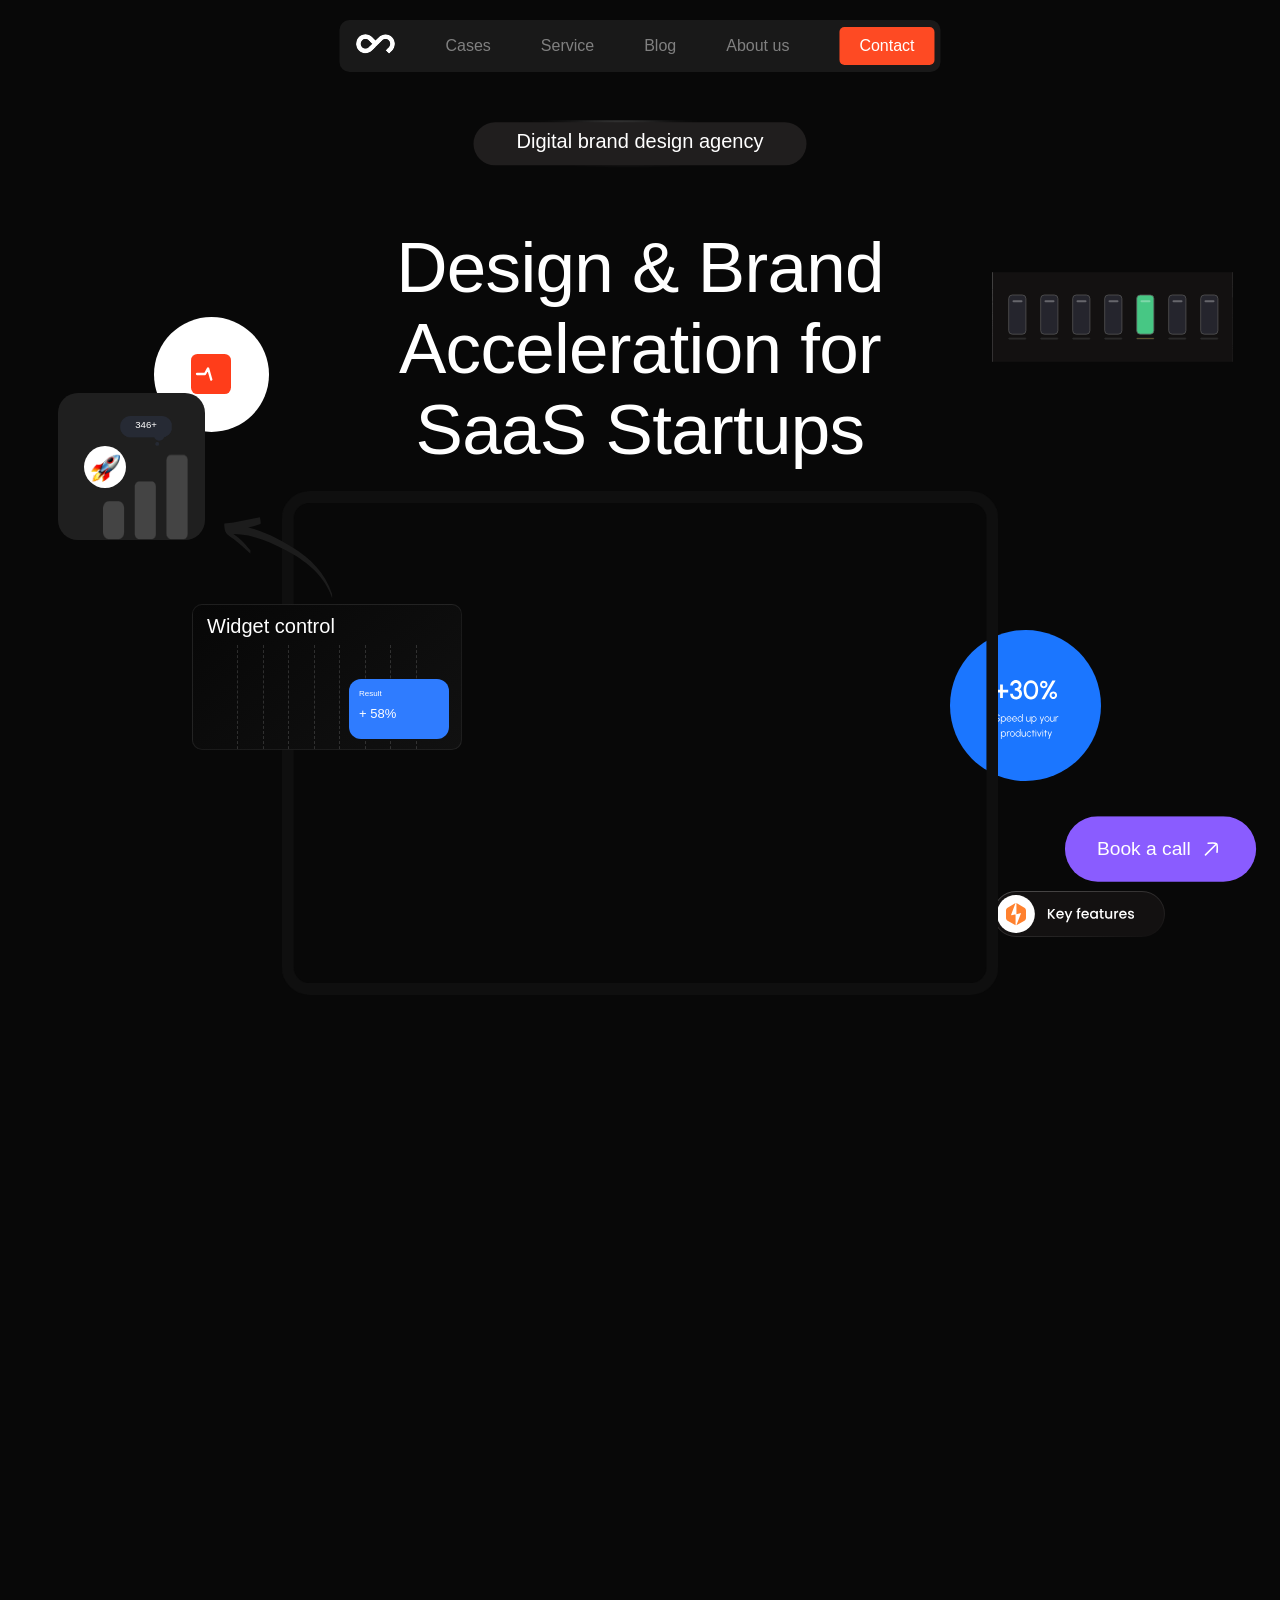
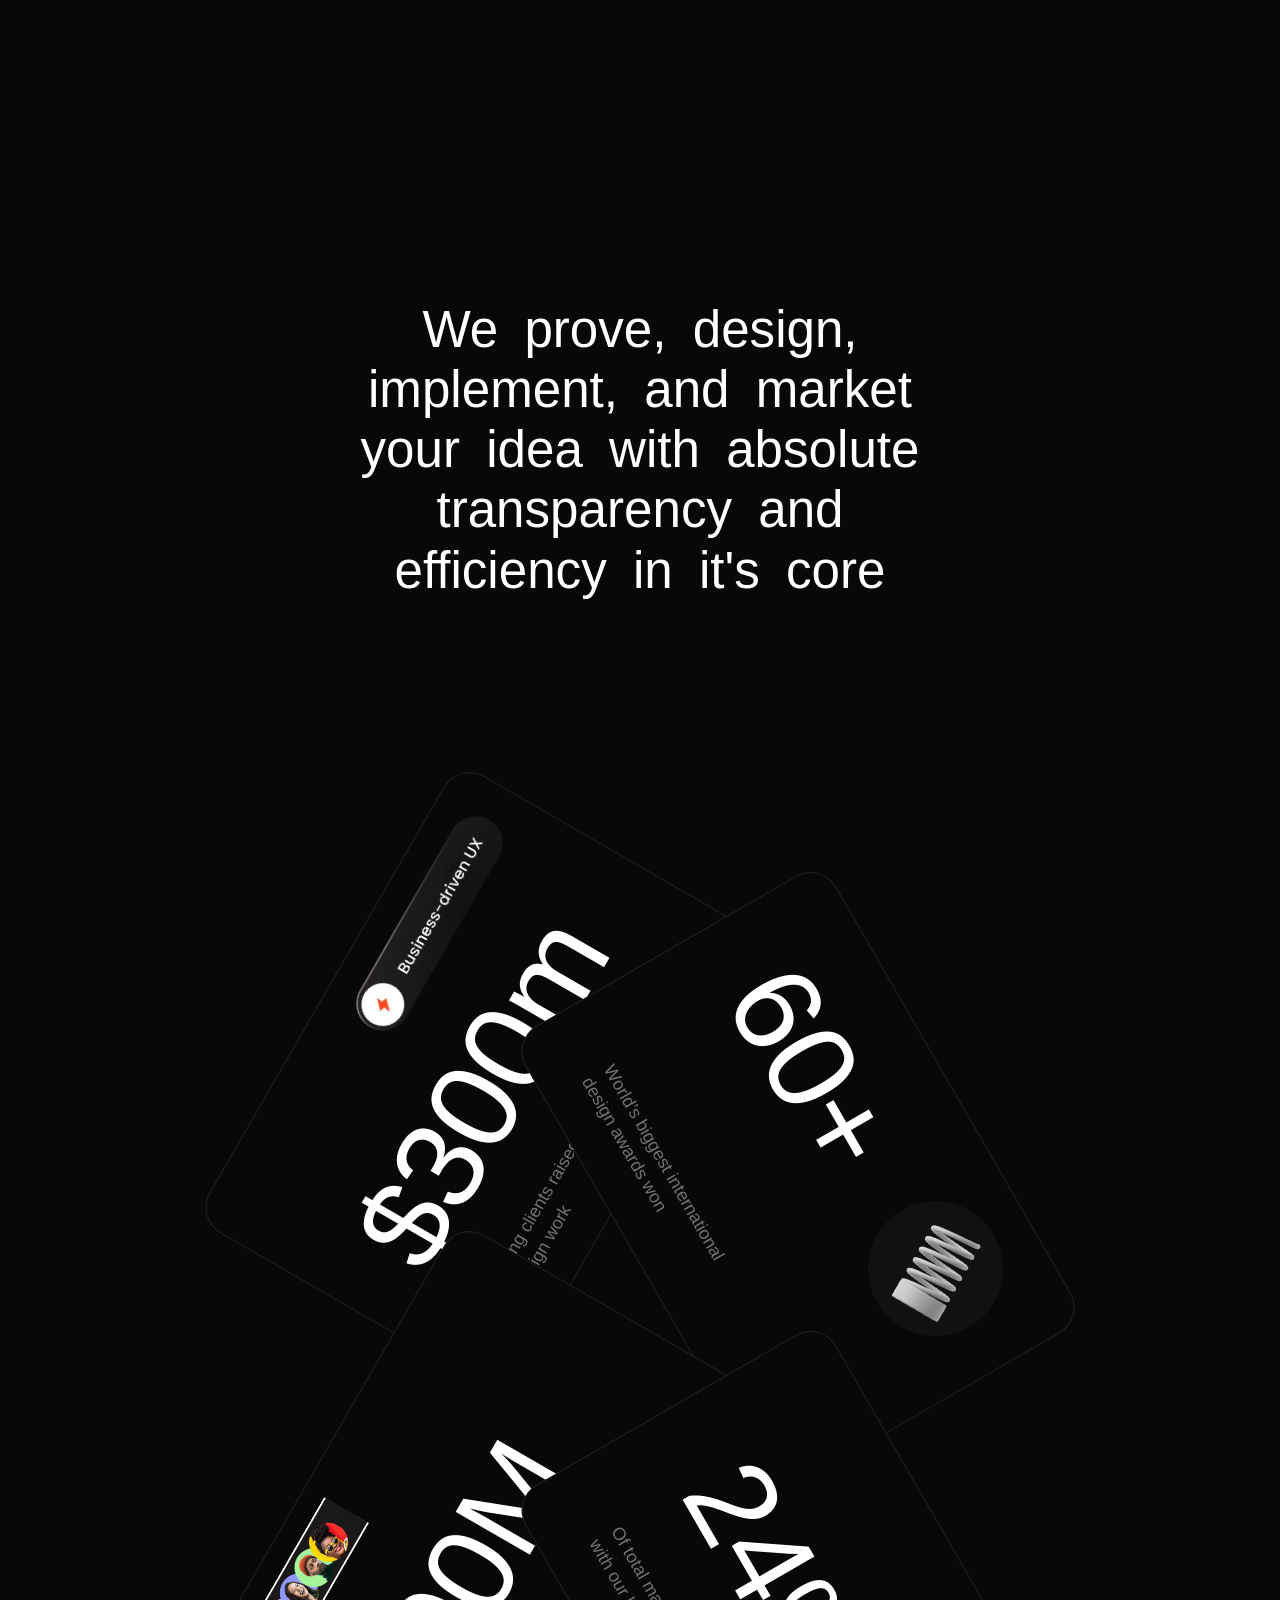
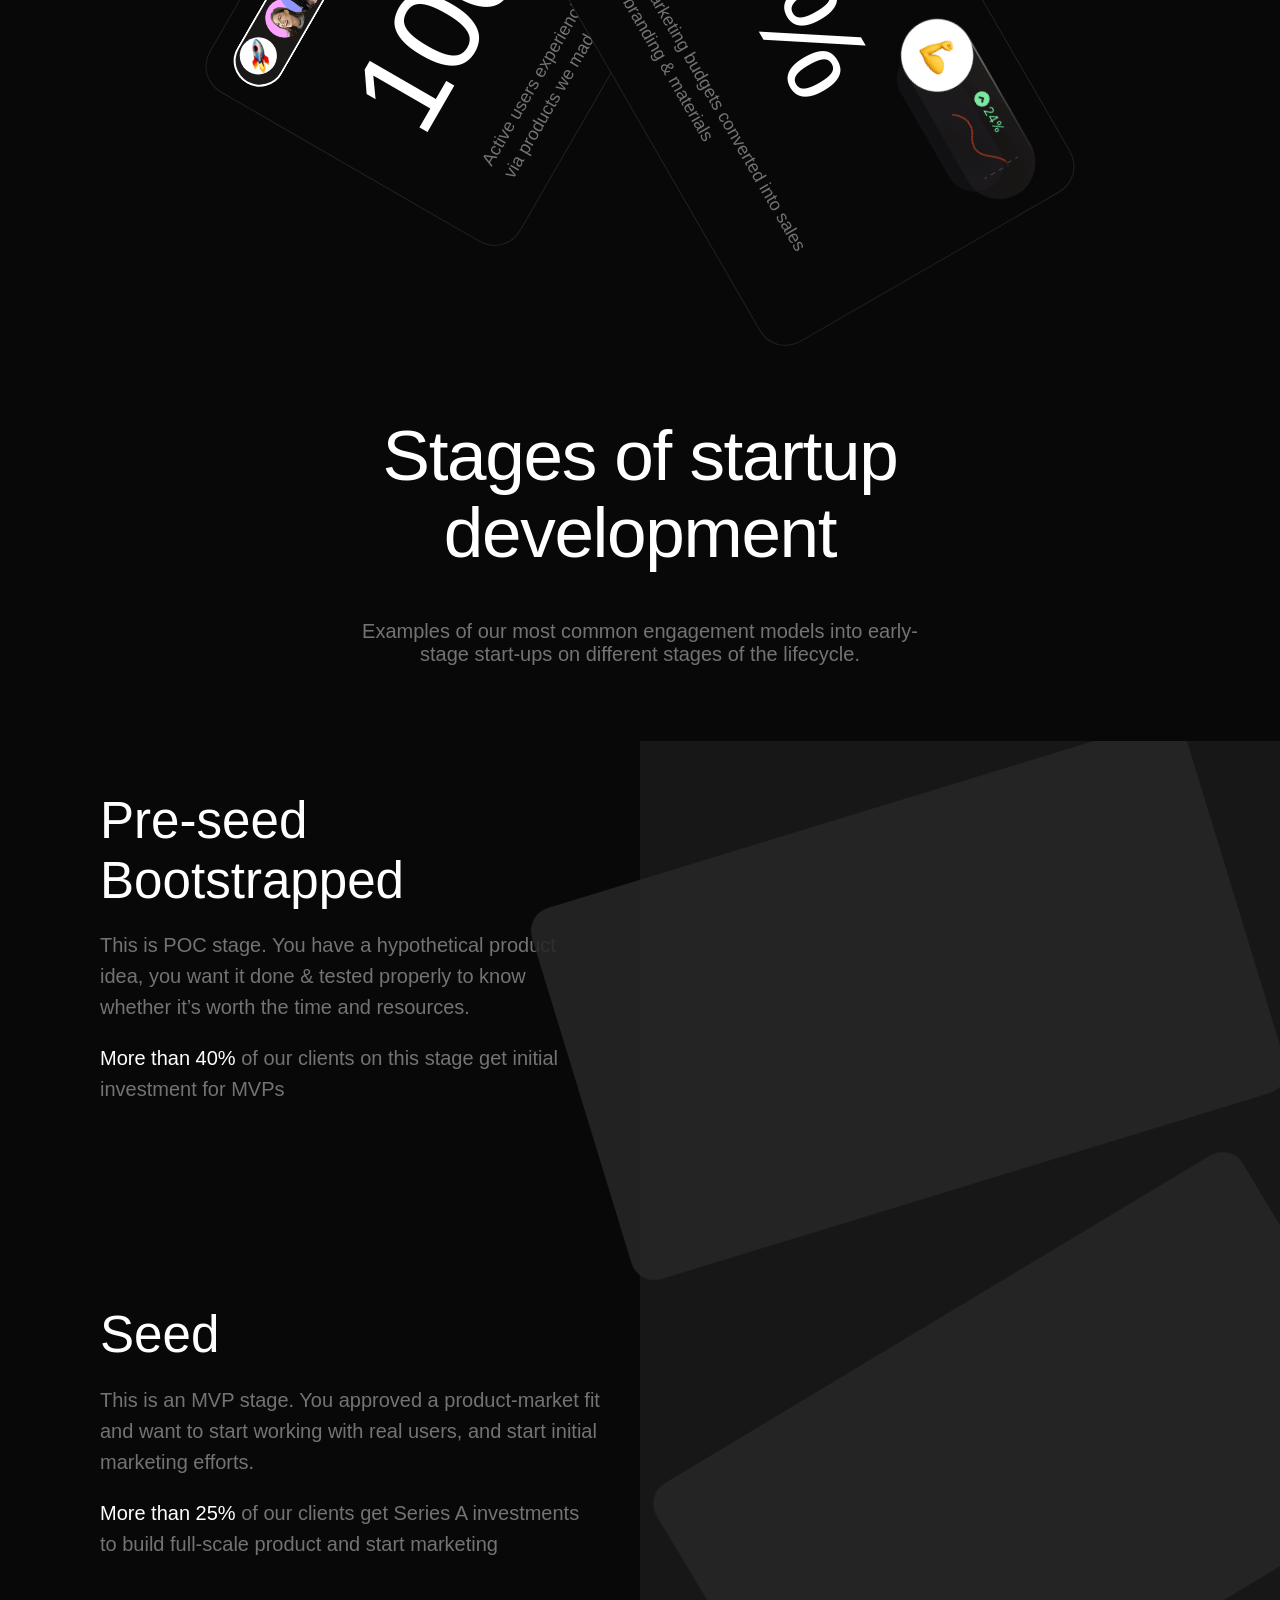
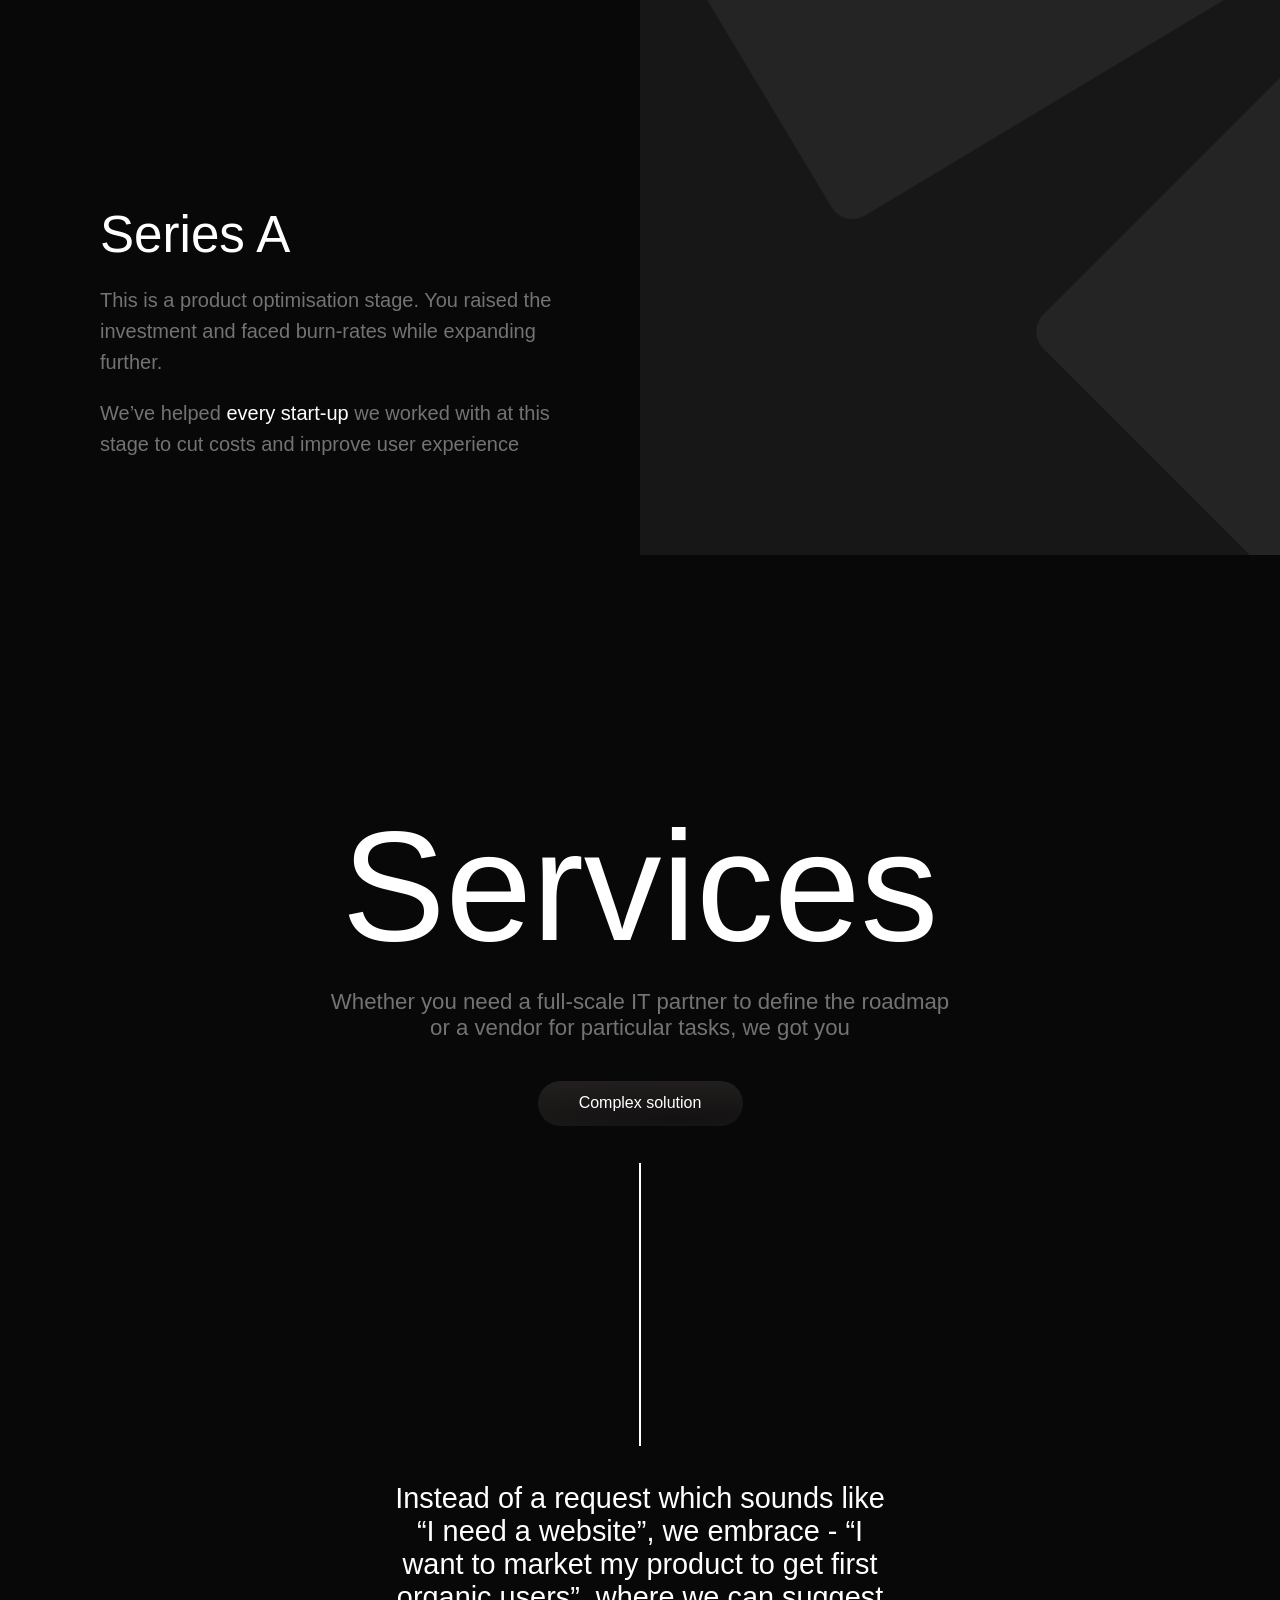
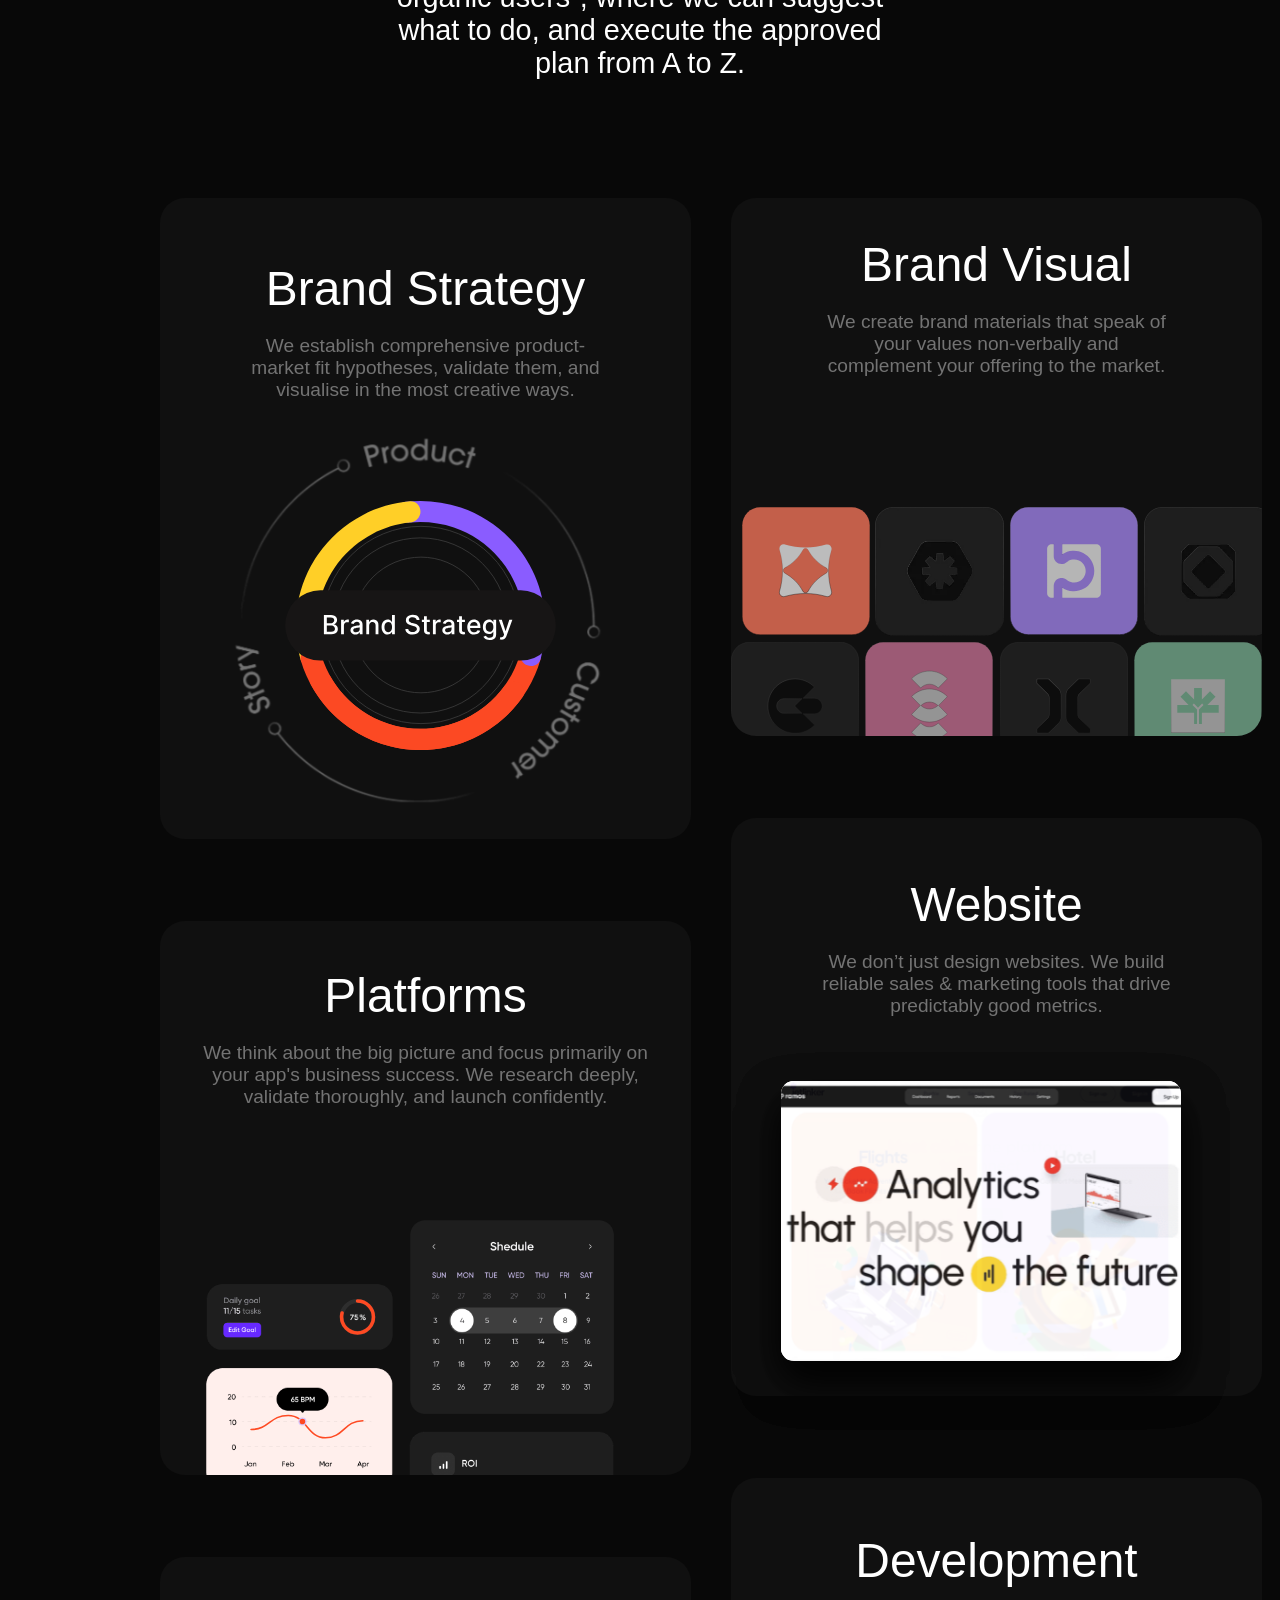
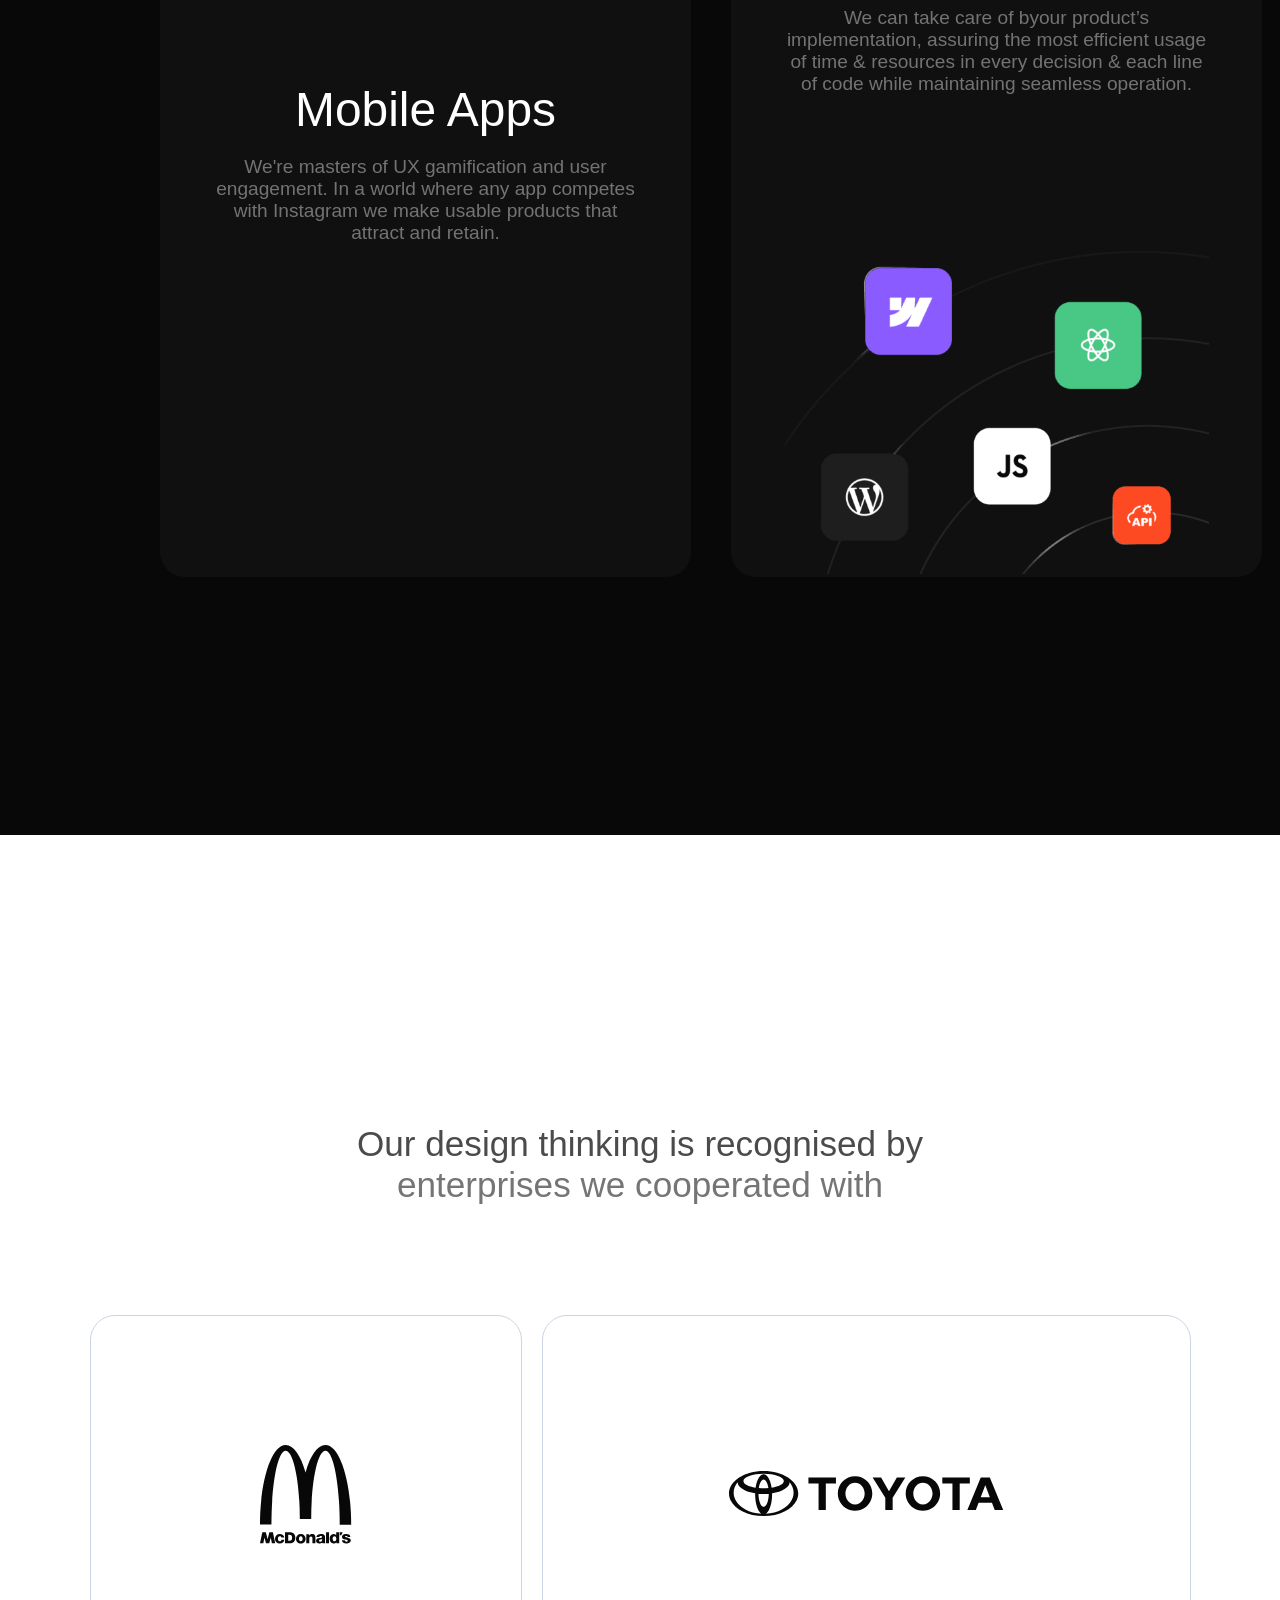
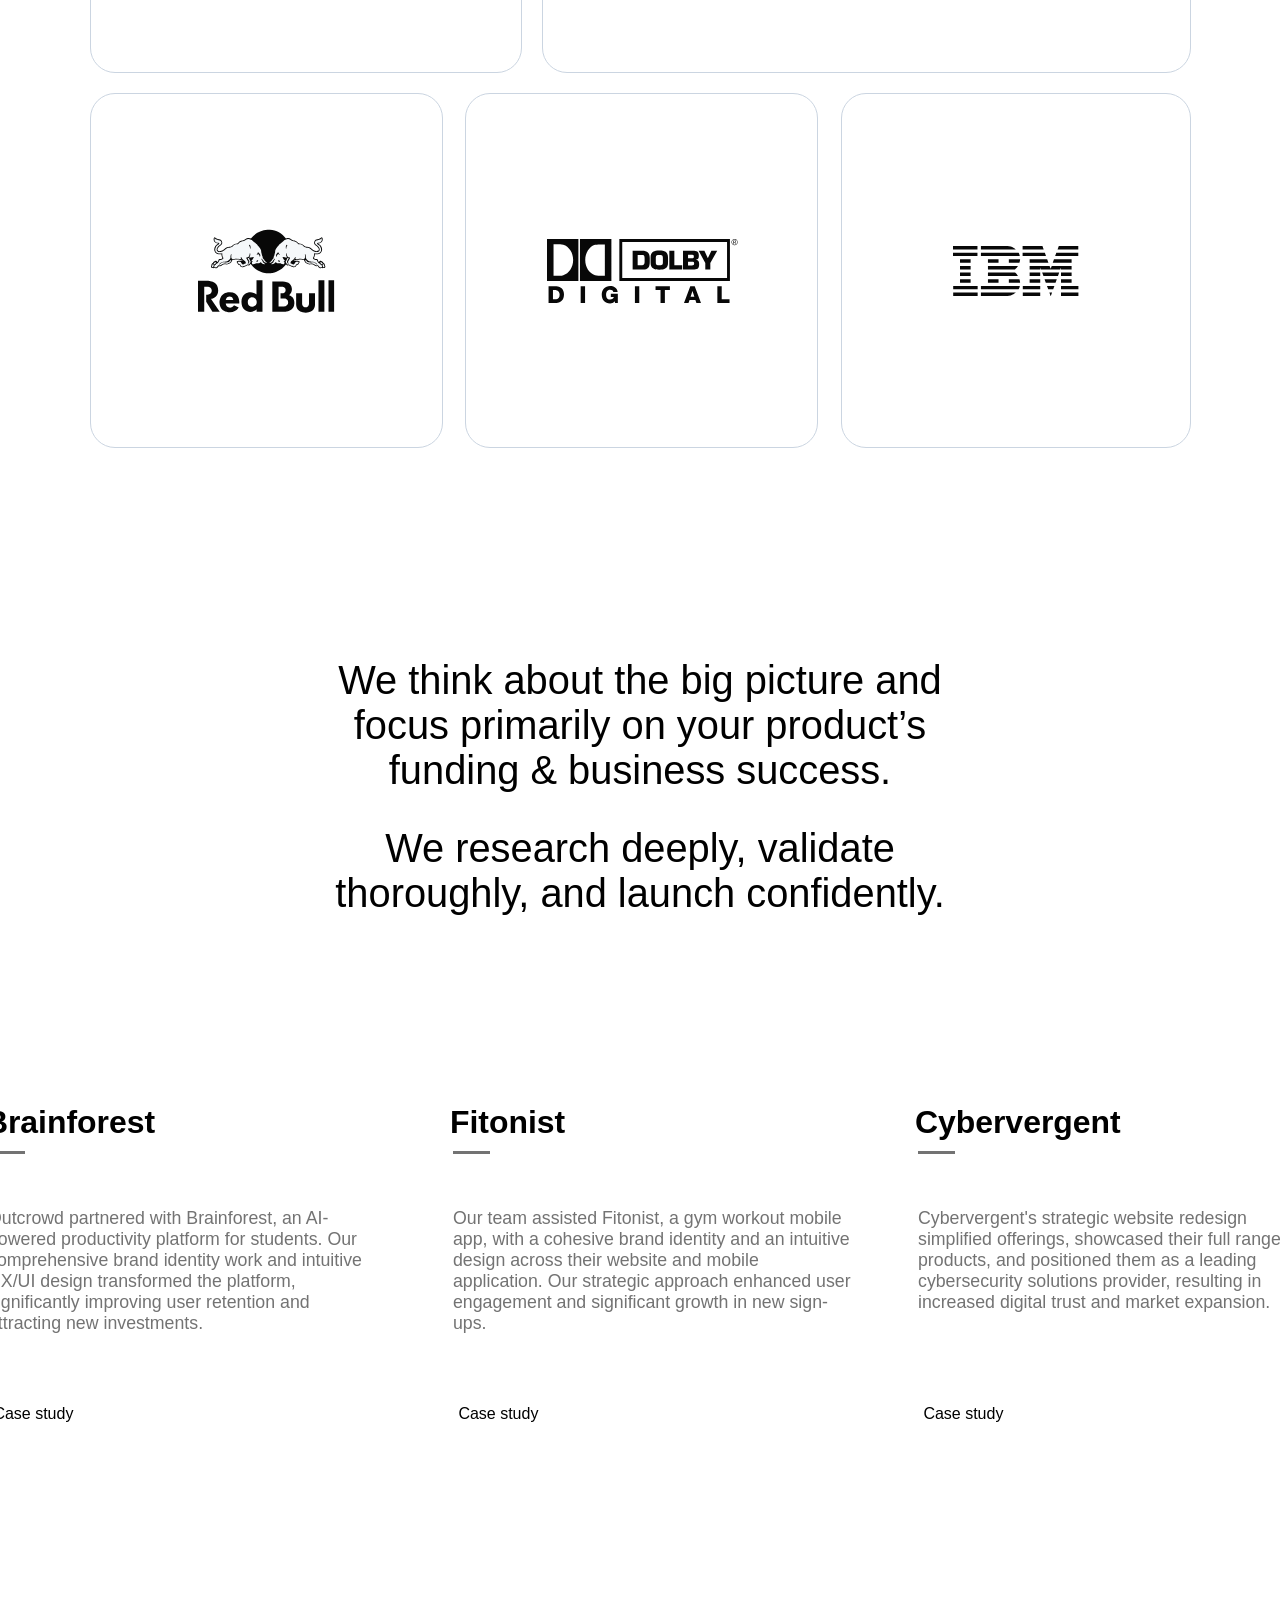
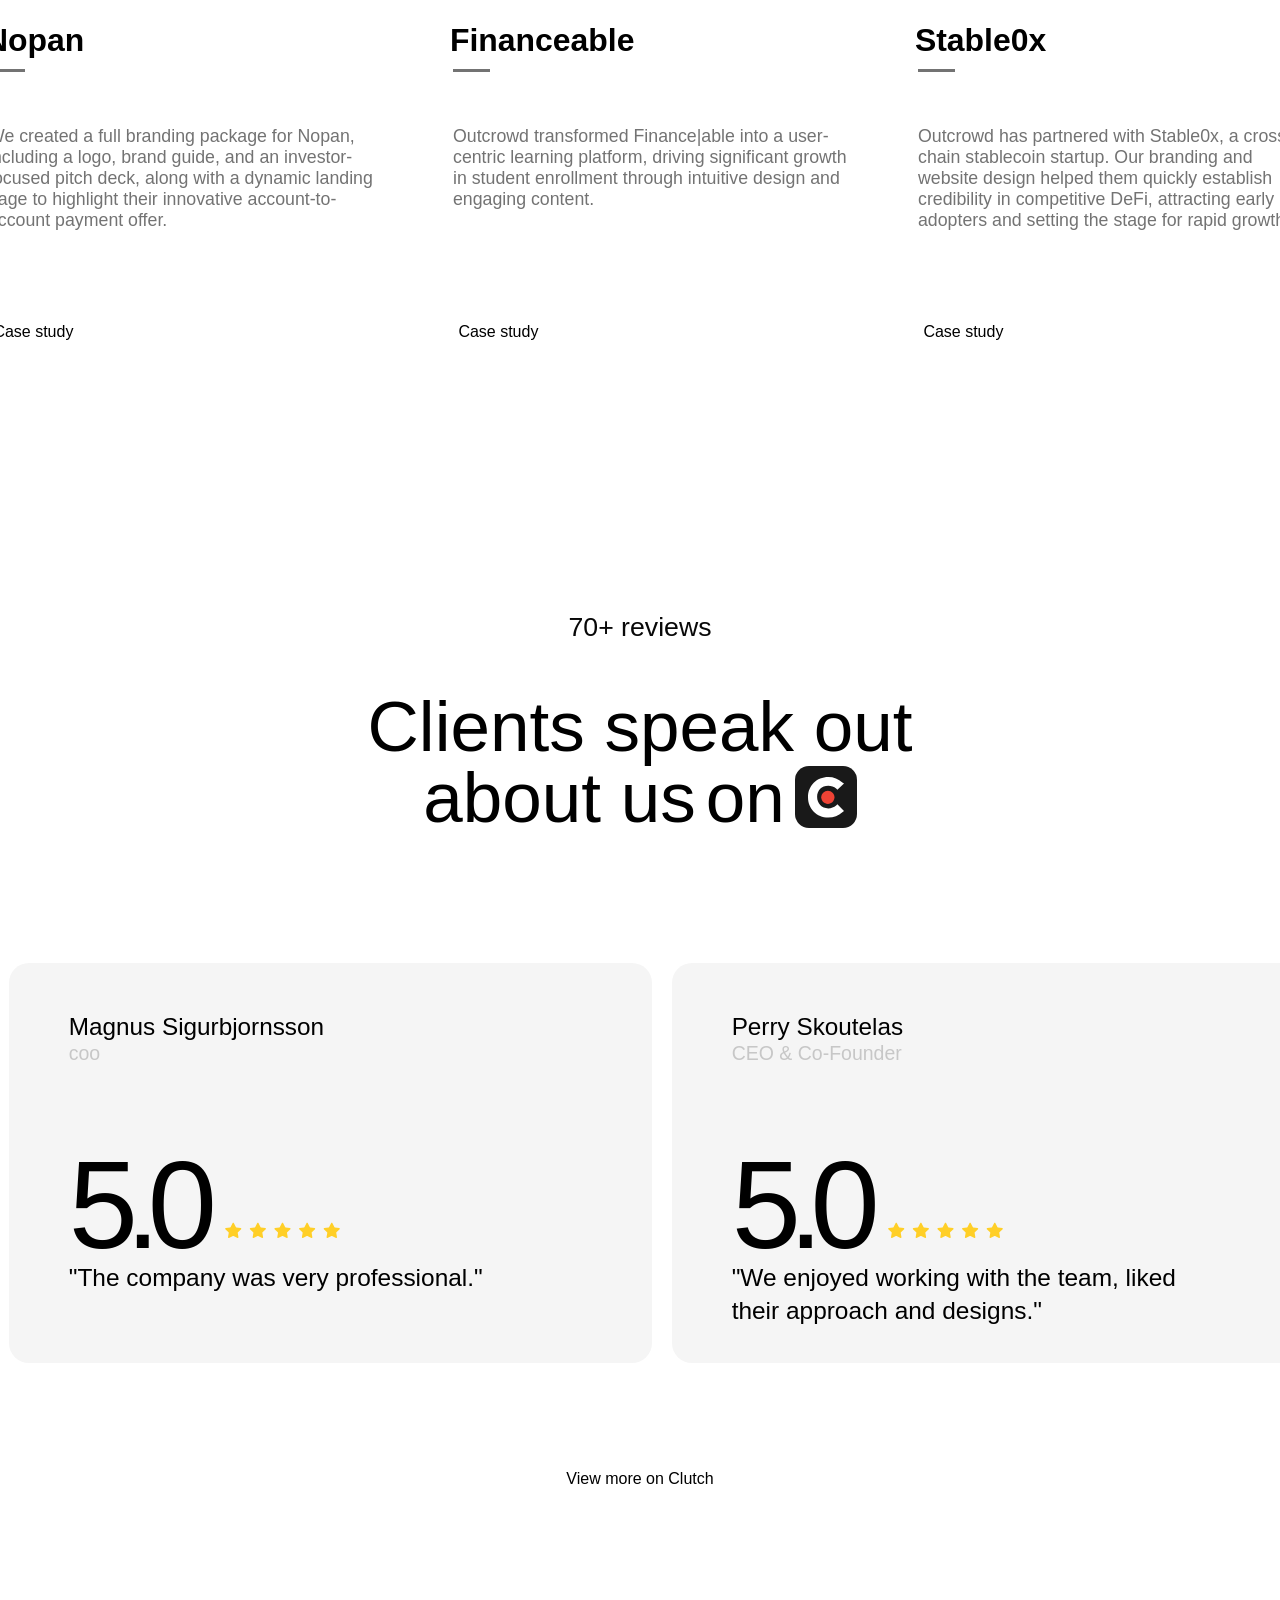
<file: index.html>
<!DOCTYPE html>
<html lang="en">

<head>
    <meta charset="UTF-8">
    <meta name="viewport" content="width=device-width, initial-scale=1.0">
    <link rel="stylesheet" href="style.css">
    <link rel="icon" href="favicon.ico" type="image/svg+xml">
    <title>Creative branding agency for startups ✪ Outcrowd ✪ Creative branding, web design & development agency</title>
</head>

<body>
    <nav>
        <ul>
            <li><a href="https://clone-outcrowd.vercel.app/"><img src="assests/favicon.svg" alt=""></a></li>
            <div class="links">
                <li><a href="#">Cases</a></li>
                <li><a href="#">Service</a></li>
                <li><a href="#">Blog</a></li>
                <li><a href="#">About us</a></li>
            </div>
            <li class="Book_A_call"><a href="#">Book a Call</a></li>
            <li class="contact"><a href="#">Contact</a></li>
        </ul>
    </nav>
    <div class="hero_box">
        <div class="hero">
            <h3>Digital brand design agency</h3>
        </div>
        <div class="hero_txt">Design & Brand Acceleration for SaaS Startups</div>
    </div>

    <div class="wave_circle">
        <img src="assests/wave.svg" alt="Wave" width="40">
    </div>

    <div class="building_box">
        <div class="bubble_chat"><img src="assests/chat.png" alt="">
            <li>346+</li>
        </div>
        <div class="box_edge"></div>
        <div class="rocket"><img src="assests/rocket.png" alt=""></div>
        <div class="slider">
            <div class="track">
                <img src="assests/building.png" alt="">
                <img src="assests/building.png" alt="">
            </div>
        </div>
        <div class="box_edge"></div>
    </div>

    <div class="turned_arrow"><img src="assests/turn_arrow.svg" alt=""></div>

    <div class="widget_card">
        <div class="title">Widget control</div>
        <div class="grid">
            <span></span>
            <span></span>
            <span></span>
            <span></span>
            <span></span>
            <span></span>
            <span></span>
            <span></span>
        </div>
        <svg viewBox="0 0 540 280">
            <path class="line" d="M35 185 
           L85 175
           L140 120
           L190 120
           L240 85
           L290 105
           L340 80
           L395 82
           L450 65" />
        </svg>
        <div class="blue-box">
            <p>Result</p>
            <h2>+ 58%</h2>
        </div>
    </div>

    <div class="week_box">
        <div class="box">

            <div class="building b1">
                <div class="top"></div>
                <div class="bottom"></div>
            </div>

            <div class="building b2">
                <div class="top"></div>
                <div class="bottom"></div>
            </div>

            <div class="building b3">
                <div class="top"></div>
                <div class="bottom"></div>
            </div>

            <div class="building b4">
                <div class="top"></div>
                <div class="bottom"></div>
            </div>

            <div class="building bc5">
                <div class="top"></div>
                <div class="bottom"></div>
            </div>

            <div class="building b6">
                <div class="top"></div>
                <div class="bottom"></div>
            </div>

            <div class="building b7">
                <div class="top"></div>
                <div class="bottom"></div>
            </div>

        </div>
    </div>

    <div class="circle">
        <img src="assests/circle.svg" alt="">
    </div>

    <div class="new_freature">
        <img src="assests/new_freature.svg" alt="">
    </div>

    <div class="book">
        <li>Book a call</li> <img src="assests/arrow.svg" alt="">
    </div>


    <div class="video_box">
        <video autoplay muted loop playsinline>
            <source src="assests/showreel-home.mp4" type="video/mp4">
        </video>
    </div>
    <div class="video_space"></div>
    <div class="main">
        <div class="text" id="text"></div>
    </div>

    <div class="cards_box">
        <div class="row1">
            <div class="cards card1">
                <div class="bussines"><img src="assests/bussines_driven_ui.png" alt="" width="300px"></div>
                <h2>$300m</h2>
                <p>In funding clients raised owing to our design work</p>
            </div>
            <div class="cards card2">
                <div class="box-line" style="display: flex;">
                    <h2>60+</h2>
                    <div class="spring"><img src="assests/spring.png" alt="" width="180"></div>
                </div>
                <p style="margin-top: 120px;">World’s biggest international design awards won</p>
            </div>
        </div>
        <div class="row2">
            <div class="cards card3">
                <div class="ppl_rocket">
                    <div class="card_rocket">
                        <img src="assests/rocket.png" alt="" width="39" height="39">
                    </div>
                    <div class="ppls">
                        <img class="ppls1" src="assests/ppl.png" alt="" width="39" height="39">
                        <img class="ppls2" src="assests/ppl1.png" alt="" width="39" height="39">
                        <img class="ppls3" src="assests/ppl2.png" alt="" width="39" height="39">
                        <img class="ppls4" src="assests/ppl3.png" alt="" width="39" height="39">
                    </div>
                </div>
                <h2>100M</h2>
                <p>Active users experiencing our design every day via products we made</p>
            </div>
            <div class="cards card4">
                <img src="assests/strong.png" alt="">
                <h2>24%</h2>
                <p>Of total marketing budgets converted into sales with our branding & materials</p>
            </div>
        </div>

    </div>
    <div class="case_new">
        <div class="case_new_header">
            <h2>Stages of startup development</h2>
            <p>Examples of our most common engagement models into early-stage start-ups on different stages of the
                lifecycle.</p>
        </div>
    </div>
    <div class="main_new_cards">
        <div class="left">
            <div class="card2">
                <h2>Pre-seed Bootstrapped</h2>

                <div class="first_line">This is POC stage. You have a hypothetical product idea, you want it done &
                    tested properly to know
                    whether it’s worth the time and resources.</div>
                <div class="second_line">
                    <span class="white">More than 40%</span> of our clients on this stage get initial investment for
                    MVPs
                </div>
            </div>
            <div class="card3">
                <h2>Seed</h2>

                <div class="first_line">This is an MVP stage. You approved a product-market fit and want to start
                    working with real users, and start initial marketing efforts.</div>
                <div class="second_line">
                    <span class="white">More than 25%</span> of our clients get Series A investments to build full-scale
                    product and start marketing
                </div>
            </div>
            <div class="card4">
                <h2>Series A</h2>

                <div class="first_line">This is a product optimisation stage. You raised the investment and faced
                    burn-rates while expanding further.</div>
                <div class="second_line">
                    We’ve helped <span class="white">every start-up</span> we worked with at this stage to cut costs and
                    improve user experience
                </div>
            </div>
        </div>
        <div class="right">
            <section class="cards-section">
                <div class="card_main_rotate">
                    <div class="card2"><img src="assests/cad_new.png" alt=""></div>
                    <div class="card3"><img src="assests/card_new2.png" alt=""></div>
                    <div class="card4"><img src="assests/card_new3.png" alt=""></div>
                </div>
            </section>
        </div>
    </div>
    <div class="Services">
        <div class="Services_header">
            <h1>Services</h1>
            <p>Whether you need a full-scale IT partner to define the roadmap or a vendor for particular tasks, we got
                you</p>
            <div class="but_p">Complex solution</div>
            <div class="verticel_line"></div>
            <h3>Instead of a request which sounds like “I need a website”, we embrace - “I want to market my product to
                get first organic users”, where we can suggest what to do, and execute the approved plan from A to Z.
            </h3>
        </div>
        <div class="card_box">
            <div class="colum1">
                <div class="card_box_card1">
                    <h2>Brand Strategy</h2>
                    <p>We establish comprehensive product-market fit hypotheses, validate them, and visualise in the
                        most creative ways.</p>
                    <img src="assests/Group 2.svg" alt="" width="500px">
                </div>
                <div class="card_box_card2">
                    <h2>Platforms</h2>
                    <p>We think about the big picture and focus primarily on your app's business success. We research
                        deeply, validate thoroughly, and launch confidently.</p>
                    <img src="assests/card_box_card3.svg" alt="">
                </div>
                <div class="card_box_card3">
                    <h2>Mobile Apps</h2>
                    <p>We're masters of UX gamification and user engagement. In a world where any app competes with
                        Instagram we make usable products that attract and retain.</p>
                    <video autoplay muted loop playsinline width="531px">
                        <source src="assests/taxi-app-main-v2_XdXjXRKv.mp4" type="video/mp4">
                    </video>
                </div>
            </div>
            <div class="colum2">
                <div class="card_box_card4">
                    <h2>Brand Visual</h2>
                    <p>We create brand materials that speak of your values non-verbally and complement your offering to
                        the market.</p>
                    <div class="line1">
                        <div class="line1_img1">
                            <img src="assests/card_box_card4_line1_box1.svg" alt="">
                        </div>
                        <div class="line1_img2">
                            <img src="assests/card_box_card4_line1_box2.webp" alt="" width="129">
                        </div>
                        <div class="line1_img3">
                            <img src="assests/card_box_card4_line1_box3.svg" alt="">
                        </div>
                        <div class="line1_img4">
                            <img src="assests/card_box_card4_line1_box4.webp" alt="" width="129">
                        </div>
                    </div>
                    <div class="line2">
                        <div class="line1_img1">
                            <img src="assests/card_box_card4_line2_box5.svg" alt="">
                        </div>
                        <div class="line1_img2">
                            <img src="assests/card_box_card4_line2_box6.svg" alt="">
                        </div>
                        <div class="line1_img3">
                            <img src="assests/card_box_card4_line2_box7.svg" alt="">
                        </div>
                        <div class="line1_img4">
                            <img src="assests/card_box_card4_line2_box8.svg" alt="">
                        </div>
                    </div>
                </div>
                <div class="card_box_card5">
                    <h2>Website</h2>
                    <p>We don’t just design websites. We build reliable sales & marketing tools that drive predictably
                        good metrics.</p>
                    <div class="slider-container">
                        <div class="slider-stack">
                            <div class="slide slide-1">
                                <img src="assests/card_box_card5_1.svg" alt="Website Screenshot 1">
                            </div>
                            <div class="slide slide-2">
                                <img src="assests/card_box_card5_2.svg" alt="Website Screenshot 2">
                            </div>
                            <div class="slide slide-3">
                                <img src="assests/card_box_card5_3.svg" alt="Website Screenshot 3">
                            </div>
                        </div>
                    </div>
                </div>
                <div class="card_box_card6">
                    <h2>Development</h2>
                    <p>We can take care of byour product’s implementation, assuring the most efficient usage of time &
                        resources in every decision & each line of code while maintaining seamless operation.</p>
                    <img src="assests/card_box_card6.svg" alt="" width="424px">
                </div>
            </div>
        </div>
    </div>
    <div class="next_body">
        <div class="main_next_body_header"><span>Our design thinking is recognised by</span>
            <h2> enterprises we cooperated with</h2>
        </div>
        <div class="next_hero">
            <div class="first_line">
                <div class="next_card1"><img src="assests/macdy.svg" alt=""></div>
                <div class="next_card2"><img src="assests/toyota.svg" alt=""></div>
            </div>
            <div class="second_line">
                <div class="next_card1"><img src="assests/redbull.svg" alt=""></div>
                <div class="next_card2"><img src="assests/dollby.svg" alt=""></div>
                <div class="next_card3"><img src="assests/ibm.svg" alt=""></div>
            </div>
        </div>
        <div class="startups">
            <div class="startups_header">
                <h2>We think about the big picture and
                    focus primarily on your product’s
                    funding & business success.</h2>
                <h3>We research deeply, validate thoroughly, and launch confidently.</h3>
            </div>
            <div class="startups_cards">
                <div class="column1">
                    <div class="startups_card1 startups_card">
                        <h2>Brainforest</h2>
                        <div class="header_line"></div>
                        <p>Outcrowd partnered with Brainforest, an AI-powered productivity platform for students. Our
                            comprehensive brand identity work and intuitive UX/UI design transformed the platform,
                            significantly improving user retention and attracting new investments.</p>
                        <div class="hover_button">
                            <div class="button1">Case study</div>
                            <div class="button2">Case study</div>
                        </div>
                    </div>
                    <div class="startups_card2 startups_card">
                        <h2>Fitonist</h2>
                        <div class="header_line"></div>
                        <p>Our team assisted Fitonist, a gym workout mobile app, with a cohesive brand identity and an
                            intuitive design across their website and mobile application. Our strategic approach
                            enhanced user engagement and significant growth in new sign-ups.</p>
                        <div class="hover_button">
                            <div class="button1">Case study</div>
                            <div class="button2">Case study</div>
                        </div>
                    </div>
                    <div class="startups_card3 startups_card">
                        <h2>Cybervergent</h2>
                        <div class="header_line"></div>
                        <p>Cybervergent's strategic website redesign simplified offerings, showcased their full range of
                            products, and positioned them as a leading cybersecurity solutions provider, resulting in
                            increased digital trust and market expansion.</p>
                        <div class="hover_button">
                            <div class="button1">Case study</div>
                            <div class="button2">Case study</div>
                        </div>
                    </div>
                </div>
                <div class="column2">
                    <div class="startups_card4 startups_card">
                        <h2>Nopan</h2>
                        <div class="header_line"></div>
                        <p>We created a full branding package for Nopan, including a logo, brand guide, and an
                            investor-focused pitch deck, along with a dynamic landing page to highlight their innovative
                            account-to-account payment offer.</p>
                        <div class="hover_button">
                            <div class="button1">Case study</div>
                            <div class="button2">Case study</div>
                        </div>
                    </div>
                    <div class="startups_card5 startups_card">
                        <h2>Financeable</h2>
                        <div class="header_line"></div>
                        <p>Outcrowd transformed Finance|able into a user-centric learning platform, driving significant
                            growth in student enrollment through intuitive design and engaging content.</p>
                        <div class="hover_button">
                            <div class="button1">Case study</div>
                            <div class="button2">Case study</div>
                        </div>
                    </div>
                    <div class="startups_card6 startups_card">
                        <h2>Stable0x</h2>
                        <div class="header_line"></div>
                        <p>Outcrowd has partnered with Stable0x, a cross-chain stablecoin startup. Our branding and
                            website design helped them quickly establish credibility in competitive DeFi, attracting
                            early adopters and setting the stage for rapid growth.</p>
                        <div class="hover_button">
                            <div class="button1">Case study</div>
                            <div class="button2">Case study</div>
                        </div>
                    </div>
                </div>
            </div>
        </div>
        <div class="clinet_box">
            <div class="review">70+ reviews</div>
            <div class="clinet_header">
                <div class="line1">Clients speak out</div>
                <div class="line2">about us <span>on</span> <img src="assests/clinet_c.svg" alt=""></div>
            </div>
            <div class="clinet_box_container" id="clinet_box_container">
                <div class="track" id="track">
                    <div class="card">
                        <div class="user_name">
                            <h2>Magnus Sigurbjornsson</h2>
                        </div>
                        <div class="role">coo</div>
                        <div class="rateing">
                            <h2>5.0</h2>
                            <img src="assests/star.svg" alt="">
                        </div>
                        <p>"The company was very professional."</p>
                    </div>
                    <div class="card">
                        <div class="user_name">
                            <h2>Perry Skoutelas</h2>
                        </div>
                        <div class="role">CEO & Co-Founder</div>
                        <div class="rateing">
                            <h2>5.0</h2>
                            <img src="assests/star.svg" alt="">
                        </div>
                        <p>"We enjoyed working with the team, liked their approach and designs."</p>
                    </div>
                    <div class="card">
                        <div class="user_name">
                            <h2>Andrew Gross</h2>
                        </div>
                        <div class="role">CEO & Co-Founder</div>
                        <div class="rateing">
                            <h2>5.0</h2>
                            <img src="assests/star.svg" alt="">
                        </div>
                        <p>"I was really impressed with their speed and how quickly things moved."</p>
                    </div>
                    <div class="card">
                        <div class="user_name">
                            <h2>Artem Khardin</h2>
                        </div>
                        <div class="role">CEO</div>
                        <div class="rateing">
                            <h2>5.0</h2>
                            <img src="assests/star.svg" alt="">
                        </div>
                        <p>“We are really happy that our paths crossed with Outcrowd.”</p>
                    </div>
                    <div class="card">
                        <div class="user_name">
                            <h2>Jonathan Hughes</h2>
                        </div>
                        <div class="role">CEO</div>
                        <div class="rateing">
                            <h2>5.0</h2>
                            <img src="assests/star.svg" alt="">
                        </div>
                        <p>“They became a valuable team member.”</p>
                    </div>
                    <div class="card">
                        <div class="user_name">
                            <h2>Angel Marinov</h2>
                        </div>
                        <div class="role">CEO</div>
                        <div class="rateing">
                            <h2>5.0</h2>
                            <img src="assests/star.svg" alt="">
                        </div>
                        <p>"We were pleased with their attention to detail."</p>
                    </div>
                </div>
            </div>
            <div class="hover_button">
                <div class="button1">View more on Clutch</div>
                <div class="button2">View more on Clutch</div>
            </div>
        </div>
    </div>
    <div class="Awards">
        <div class="Awards_header">
            <h1>Awards for digital innovation</h1>
            <div class="award_box award1">
                <h3>Awwwards</h3>
                <p>Fitonist</p>
                <div class="award_name">Site of the Day</div>
                <div class="award_pic award_pic1"><img src="assests/award1.png" alt="" width="124px"
                        style="border-radius: 10px;"></div>
                <div class="award_date">Aug 25, 2024</div>
            </div>
            <div class="award_box award2">
                <h3>Awwwards</h3>
                <p>FinanceAble</p>
                <div class="award_name">Honorable Mention</div>
                <div class="award_pic award_pic2"><img src="assests/award2.png" alt="" width="124px"></div>
                <div class="award_date">Mar 06, 2024</div>
            </div>
            <div class="award_box award3">
                <h3>TheFWA</h3>
                <p>Deed Delivery</p>
                <div class="award_name">FWA of the Day</div>
                <div class="award_pic award_pic3"><img src="assests/award3.png" alt="" width="124px"></div>
                <div class="award_date">Dec 30, 2023</div>
            </div>
            <div class="award_box award4">
                <h3>CssDA</h3>
                <p>EventBeds</p>
                <div class="award_name">Website of the Day</div>
                <div class="award_pic award_pic4"><img src="assests/award4.png" alt="" width="124px"></div>
                <div class="award_date">Dec 29, 2023</div>
            </div>
            <div class="award_box award5">
                <h3>Awwwards</h3>
                <p>Mota</p>
                <div class="award_name">Honorable Mention</div>
                <div class="award_pic award_pic5"><img src="assests/award5.png" alt="" width="124px"></div>
                <div class="award_date">Nov 30, 2023</div>
            </div>
            <div class="award_box award6">
                <h3>CssDA</h3>
                <p>Dstafin</p>
                <div class="award_name">Website of the Day</div>
                <div class="award_pic award_pic6"><img src="assests/award6.png" alt="" width="124px"></div>
                <div class="award_date">Aug 18, 2023</div>
            </div>
            <div class="award_box award7">
                <h3>CssDA</h3>
                <p>KMBCH</p>
                <div class="award_name">Website of the Day</div>
                <div class="award_pic award_pic7"><img src="assests/award7.png" alt="" width="124px"></div>
                <div class="award_date">Feb 25, 2023</div>
            </div>
        </div>
    </div>
    <div class="news_container">
        <div class="news_header">
            <h2>Our News</h2>
        </div>
        <div class="news_box">
            <div class="news1 news">
                <img src="assests/news1.webp" alt="" width="610" height="640" style="border-radius: 20px;">
                <p>AI UX Guide: How to Design AI Features Users Can Trust</p>
            </div>
            <div class="news2 news">
                <img src="assests/news2.webp" alt="" width="383" height="360" style="border-radius: 20px;">
                <p>Pitch Deck Design in 2026: How to Make Investors Understand Your Business Faster</p>
            </div>
            <div class="news3 news">
                <img src="assests/news3.webp" alt="" width="383" height="360" style="border-radius: 20px;">
                <p>How to Decide What Your Financial Dashboard Actually Needs in 2026</p>
            </div>
        </div>
        <div class="bottom_button">
            <div class="hover_button">
                <div class="button1">View more</div>
                <div class="button2">View more</div>
            </div>
        </div>
    </div>
    <div class="faq_conatiner">
        <h1>Questions and Answers</h1>
        <div class="li">
            <button class="q">How long does it take to get started?
                <div class="plus">
                    <span></span>
                    <span></span>
                </div>
            </button>
            <div class="ans">
                <p>Our turnaround is lightning-fast. Just one week from signing off and we’re there with the
                    kick-off meeting to get it rolling.</p>
            </div>
        </div>
        <div class="li">
            <button class="q">What is your typical working process?
                <div class="plus">
                    <span></span>
                    <span></span>
                </div>
            </button>
            <div class="ans">
                <p>It all starts with grabbing a cup of coffee, chilling with mates, and some quality time at
                    the PlayStation (just kidding!). We always start a project with analysis, learning the requirements,
                    and
                    making estimates that will be shared in the price proposal. Then it’s off to signing off, kicking
                    off,
                    and getting your business to the next level with a pinch of our design magic.</p>
            </div>
        </div>
        <div class="li">
            <button class="q">Do you work on a fixed-price basis or time and material?
                <div class="plus">
                    <span></span>
                    <span></span>
                </div>
            </button>
            <div class="ans">
                <p>Flexibility is the key of success in this crazy world, so we try to suggest an appropriate
                    solution for each specific case we deal with. The more clear and detailed the requirements are, the
                    more
                    accurate will our estimates be. This is the closest we get to the fixed-price model.</p>
            </div>
        </div>
        <div class="li">
            <button class="q">How do you usually start new collaborations?
                <div class="plus">
                    <span></span>
                    <span></span>
                </div>
            </button>
            <div class="ans">
                <p>Each new engagement starts with an introduction call and filling out the design/branding
                    brief. If you have a cool project in mind, feel free to get in touch at hello@outcrowd.io</p>
            </div>
        </div>
        <div class="li">
            <button class="q">Do you guys work with big companies only? We’re an early-stage startup.
                <div class="plus">
                    <span></span>
                    <span></span>
                </div>
            </button>
            <div class="ans">
                <p>We’re all for building a borderless world, so we are open to working with any project we
                    come across. By the way, we do believe in startups, and one of those we helped develop from scratch
                    has
                    been sold to businesswire.com</p>
            </div>
        </div>
        <div class="li">
            <button class="q">How long it will take to get an estimate from you?
                <div class="plus">
                    <span></span>
                    <span></span>
                </div>
            </button>
            <div class="ans">
                <p>We hate to keep you waiting. Setting up a team, making preliminary research and analysis,
                    and getting back to you with the contract will take up to 24 hours from the moment we learn what’s
                    needed. Efficiency is one of Outcrowd’s key values.</p>
            </div>
        </div>
        <div class="li">
            <button class="q">Do you have a minimum engagement?
                <div class="plus">
                    <span></span>
                    <span></span>
                </div>
            </button>
            <div class="ans">
                <p>We set no entry thresholds for people who want to work with us. But we still believe that a
                    product that needs to be designed can’t be made within a couple of days. After all, we need some
                    time to
                    research, analyze and come up with a strategy. So we’ve set a minimum project duration as 30 hours
                    and
                    we’re waiting for you!</p>
            </div>
        </div>
        <div class="li">
            <button class="q">What’s the average project duration?
                <div class="plus">
                    <span></span>
                    <span></span>
                </div>
            </button>
            <div class="ans">
                <p>Our team works full-time on every project, so the overall duration will highly depend on
                    the initial estimate. On average, our projects last from 2 weeks to 5 months.</p>
            </div>
        </div>
        <div class="li">
            <button class="q">
                Can we start the design without wireframes?
                <div class="plus">
                    <span></span>
                    <span></span>
                </div>
            </button>
            <div class="ans">
                <p>Wireframes help to build UX without distractions. The wireframe is an essential part of the
                    design process and we would not recommend eliminating it. Having everything polished at the
                    wireframing
                    stage, we can avoid many amendments and revisions at the design stage, which saves both time and
                    money.</p>
            </div>
        </div>
        <div class="li">
            <button class="q">What templates does Outcrowd use to create design?
                <div class="plus">
                    <span></span>
                    <span></span>
                </div>
            </button>
            <div class="ans">
                <p>We don’t use pre-built templates or kits because there’s just no soul in them. We’re
                    committed to building fully customized and product-based solutions that will meet the expectations
                    of
                    the target users. Each pixel and line is designed with love and passion by our creative minds.</p>
            </div>
        </div>
        <div class="li">
            <button class="q">Where should I start with my business if I have an idea?
                <div class="plus">
                    <span></span>
                    <span></span>
                </div>
            </button>
            <div class="ans">
                <p>Hey, you’ve come to the right place! Please get in touch and we’ll help you with the
                    ideation, design, and development. Full cycle on us, no hassle for you. Easy, right?</p>
            </div>
        </div>
    </div>

    <footer>
        <div class="footer_header">
            <div class="cta_left">
                <h1>Innovate with us</h1>
                <p>Our creative solutions have helped clients raise $100+ mln and expand their reach.</p>
                <div class="button_box">
                    <div class="button1">
                        <button>Write us</button>
                    </div>
                    <div class="button2">
                        <button>Book a call</button>
                    </div>
                </div>
            </div>
            <div class="cta_right"><img src="assests/cta_img.svg" alt=""></div>
        </div>
        <div class="footer_main">
            <div class="footer_link">
                <div class="li_box">
                    <div class="li_row1 li_row">
                        <div class="li_header">Cases</div>
                        <li>Fitonist</li>
                        <li>Brainforest</li>
                        <li>Cybervergent</li>
                        <li>Nopan</li>
                        <li>Ramos</li>
                    </div>
                    <div class="li_row2 li_row">
                        <div class="li_header">Services</div>
                        <li>Complex solution</li>
                        <li>Branding</li>
                        <li>Design</li>
                        <li>Development</li>
                    </div>
                    <div class="li_row3 li_row">
                        <div class="li_header">About us</div>
                        <li>Numbers</li>
                        <li>Mission</li>
                        <li>Values</li>
                        <li>Clients</li>
                    </div>
                </div>
            </div>
            <div class="website_url">
                <a href="mailto:hello@outcrowd.io">hello@outcrowd.io</a>
                <div class="butts">
                    <button>
                        <img src="assests/dribble.svg" alt="">
                    </button>
                    <button>
                        <img src="assests/be.svg" alt="">
                    </button>
                    <button>
                        <img src="assests/insta.svg" alt="">
                    </button>
                    <button>
                        <img src="assests/x.svg" alt="">
                    </button>
                    <button>
                        <img src="assests/in.svg" alt="">
                    </button>
                </div>
            </div>
        </div>
        <div class="fotter_line"></div>
        <div class="bottomes_fotter_txt">
            <div class="first_txt">Copyright © 2025 Outcrowd Inc. All rights reserved.</div>
            <div class="second_txt">Lewes - USA</div>
        </div>
    </footer>

    <script src="script.js"></script>

</body>

</html>
</file>
<file: style.css>
* {
      margin: 0;
      padding: 0;
      box-sizing: border-box;
      font-family: 'Roboto', sans-serif;
      scroll-behavior: smooth;
      scrollbar-width: none;
      -ms-overflow-style: none;

  }

  *::-webkit-scrollbar {
      display: none;
  }

  body {
      height: 300vh;
      background: #111;
      overflow-x: hidden;
  }

  body {
      background-color: #080808;
  }

  .video_box video {
      border-radius: 35px;
      border: 15px solid rgb(15, 15, 15);
      width: 100%;
      height: 100%;
      object-fit: cover;
  }

  nav ul .contact a {
      color: white;
      text-decoration: none;
  }

  nav ul a {
      color: grey;
      text-decoration: none;
  }

  nav {
      position: fixed;
      top: 20px;
      left: 50%;
      transform: translateX(-50%);
      background: #191919;
      padding: 7px 16px;
      border-radius: 10px;
      z-index: 3;
  }

  nav ul .contact {
      background: #fe4a23;
      padding: 10px 20px;
      margin-right: -10px;
      border-radius: 5px;
      color: white;
  }

  nav ul .links {
      align-items: center;
      list-style: none;
      gap: 50px;
      opacity: 1;
      transition: 0.3s;
      display: flex;
  }

  nav ul {
      display: flex;
      list-style: none;
      align-items: center;
      transition: 0.3s;
      gap: 50px;
      z-index: 3;
  }

  nav ul li img {
      width: 40px;
  }


  .Book_A_call a {
      color: white;
      text-decoration: none;
  }

  .Book_A_call {
      background: #4c4c4c;
      display: none;
      padding: 10px 10px;
      margin-right: -10px;
      border-radius: 5px;
  }

  .book img {
      transform: scaleY(-1);
  }

  .book:hover img {
      transition: all 0.3s ease-in-out;
      transform: scaleY(-1) translateY(10px) translateX(10px);
  }

  .book {
      position: fixed;
      bottom: 10px;
      scale: 0.8;
      right: 0;
      background: #8a5cff;
      color: white;
      padding: 25px 40px;
      border-radius: 100px;
      z-index: 3;
      display: flex;
      list-style: none;
      align-items: center;
      gap: 10px;
      cursor: pointer;
      font-size: 1.5rem;
  }

  .hero {
      z-index: 1;
      width: 337px;
      margin-left: 50%;
      margin-right: auto;
      margin-top: 9rem;
      padding: 10px 40px 0 40px;
      display: flex;
      justify-content: center;
      align-items: center;
      border-radius: 30px;
      overflow: hidden;
  }

  .hero::before {
      content: "";
      position: absolute;
      inset: -70px;
      background: conic-gradient(from 0deg,
              transparent 0deg,
              transparent 310deg,
              rgba(255, 255, 255, 0.95) 340deg,
              transparent 360deg);
      animation: heroRotate 4s linear infinite;
      filter: blur(30px);
  }

  .hero::after {
      content: "";
      position: absolute;
      inset: 2px;
      background: #201e1e;
      border-radius: 28px;
      z-index: 1;
  }

  .hero h3 {
      color: white;
      width: auto;
      font-size: 1.25rem;
      height: 37.33px;
      font-weight: 500;
      z-index: 2;
  }

  @keyframes heroRotate {
      100% {
          transform: rotate(360deg);
      }
  }

  .hero_txt {
      z-index: 2;
      color: #fff;
      text-align: center;
      letter-spacing: -.04444rem;
      max-height: 205px;
      width: 800px;
      font-weight: 500;
      margin-top: 2.22rem;
      margin-left: auto;
      margin-right: auto;
      width: 490px;
      text-align: center;
      font-size: 4.44rem;
      position: relative;
  }


  .wave_circle {
      width: 115px;
      height: 115px;
      border-radius: 100%;
      background: #ffffff;
      display: flex;
      justify-content: center;
      align-items: center;
      margin-left: 12%;
      margin-top: -9%;
  }

  @media screen and (max-width: 942px) {
      .video_box {
          width: 100vw;
      }
  }

  .building_box {
      width: 147px;
      height: 147px;
      border-radius: 20px;
      background: #1f1f1f;
      display: flex;
      margin-left: 4.5%;
      margin-top: -3%;
      overflow: hidden;
  }

  .slider {
      width: 147px;
      overflow: hidden;
  }

  .track {
      display: flex;
      width: max-content;
      border-radius: 20px;
      animation: roll 6s linear infinite;
  }

  @keyframes roll {
      from {
          transform: translateX(0);
      }

      to {
          transform: translateX(-147px);
      }
  }

  .track img {
      height: 100px;
      width: 40%;
      transform: translateY(47px);
      z-index: 2;
  }

  .box_edge {
      background: rgba(255, 255, 255, 0.2);
      width: 15px;
      height: 80px;
      transform: translateY(65px);
      background: transparent;
  }

  .rocket img {
      transform: scale(0.75);
  }

  .rocket {
      transform: scale(0.6);
      width: 70px;
      height: 70px;
      position: absolute;
      border-radius: 100%;
      background: #fff;
      display: flex;
      margin-left: 1%;
      margin-top: 3%;
      justify-content: center;
      z-index: 4;
      align-items: center;
  }

  .bubble_chat li {
      color: white;
      list-style: none;
      z-index: 4;
      transform: translateY(23px) translateX(70px) scale(0.6) !important;
  }

  .bubble_chat img {
      transform: scale(0.3);
      position: absolute;
      margin-top: -1%;
  }


  .widget_card {
      position: relative;
      width: 270px;
      height: 146px;
      margin-left: 15%;
      margin-top: 5%;
      border-radius: 10px;
      background: linear-gradient(145deg, #070707, #111);
      overflow: hidden;
      z-index: 3;
      border: 1px solid rgba(255, 255, 255, 0.08);

  }

  .grid {
      position: absolute;
      inset: 0;
      display: flex;
      justify-content: space-evenly;
      padding: 40px 20px;
  }

  .grid span {
      width: 1px;
      height: 180px;
      border-left: 1px dashed rgba(255, 255, 255, 0.15);
  }

  .widget_card svg {
      position: absolute;
      inset: 0;
      width: 100%;
      height: 100%;
  }

  .line {
      fill: none;
      stroke: #f4cf4d;
      stroke-width: 4;
      stroke-linecap: round;
      stroke-linejoin: round;

      filter:
          drop-shadow(0 0 6px #f4cf4d) drop-shadow(0 0 15px #f4cf4d);

      stroke-dasharray: 1000;
      stroke-dashoffset: 1000;

      animation: draw 2s linear infinite;
  }

  .dot {
      fill: #f4cf4d;
      filter: drop-shadow(0 0 10px #f4cf4d);
  }

  @keyframes draw {
      0% {
          stroke-dashoffset: 1000;
      }

      100% {
          stroke-dashoffset: 0;
      }
  }

  .blue-box {
      position: absolute;
      right: -38px;
      bottom: -20px;
      width: 200px;
      height: 120px;
      scale: 0.5;
      border-radius: 24px;
      background: #2f7cff;
      padding: 20px;
      color: white;
  }

  .blue-box h2 {
      font-size: 26px;
      margin-top: 15px;
      font-weight: 300;
  }

  .title {
      position: absolute;
      top: 10px;
      left: 14px;
      color: white;
      font-size: 20px;
      font-weight: 500;
  }

  .turned_arrow {
      position: relative;
      top: 10px;
      right: 14px;
  }

  .turned_arrow img {
      position: absolute;
      top: -20px;
      transform: scale(1.5);
      left: 20%;
      z-index: 3;
  }

  .b1 {
      margin-left: -110px;
  }

  .box {
      display: flex;
      gap: 35px;
      align-items: end;
      transform: scale(0.5);
      max-height: 227px;
      max-width: 301px;
  }

  .week_box {
      transform: scale(0.8);
      background: url(assests/installs.png) no-repeat center/cover;
      position: absolute;
      max-height: 227px;
      right: 17px;
      top: 29%;
      max-width: 301px;
  }

  .circle {
      position: absolute;
      right: 14%;
      top: 70%;
  }

  .new_freature {
      position: absolute;
      right: 9%;
      top: 99%;
  }

  .bc5 .top {
      background: #47c784;
  }

  .bc5 .bottom {
      background: #ffcf27;
  }

  .building {
      width: 90px;
  }

  .top {
      width: 45px;
      height: 100px;
      background: #25252d;
      border: 2px solid #555;
      border-radius: 10px;
      position: relative;
  }

  .top::before {
      content: "";
      width: 25px;
      height: 5px;
      background: rgba(255, 255, 255, 0.3);
      border-radius: 10px;
      position: absolute;
      top: 12px;
      left: 50%;
      transform: translateX(-50%);
  }

  .bottom {
      width: 45px;
      margin-top: 8px;
      border-radius: 10px;
      border: 2px solid #333;
      background:
          repeating-linear-gradient(-45deg,
              transparent 0px,
              transparent 10px,
              rgba(255, 255, 255, 0.12) 10px,
              rgba(255, 255, 255, 0.12) 14px);

      animation: heightMove 2s ease infinite;
  }

  .b1 .bottom {
      animation-delay: 0s;
  }

  .b2 .bottom {
      animation-delay: .3s;
  }

  .b3 .bottom {
      animation-delay: .6s;
  }

  .b4 .bottom {
      animation-delay: .9s;
  }

  @keyframes heightMove {
      0% {
          height: 40px;
      }

      100% {
          height: 140px;
      }
  }

  img {
      user-select: none;
  }

  .video_box {
      width: 70vw;
      height: 70vh;
      position: fixed;
      bottom: -473px;
      left: 50%;
      z-index: 2;
      overflow: hidden;
      transform:
          translateX(-50%) scale(0.8);
      will-change: transform;
  }

  .video_space {
      height: 450vh;
  }

  .main {
      width: 100%;
      min-height: 100vh;
      display: flex;
      justify-content: center;
      align-items: center;
      position: relative;
      z-index: 5;
  }

  .main .text {
      color: #fff;
      text-align: center;
      max-width: 43.4rem;
      margin-left: auto;
      margin-right: auto;
      font-size: 3.19444rem;
      line-height: 118.33%;
      z-index: 2;
  }

  .letter {
      opacity: 0;
      filter: blur(10px);
      transition:
          opacity .3s ease,
          filter .3s ease;
      z-index: 2;
  }

  .letter.show {
      z-index: 2;
      opacity: 1;
      filter: blur(0);
  }

  .space {
      margin-right: 12px;
  }

  .cards {
      width: 528px;
      height: 359px;
      padding-top: 1.32rem;
      padding-right: 1.39rem;
      text-align: center;
      background-color: #080808;
      border: 1px solid #ffffff1a;
      transition: transform 0.6s ease-in-out;
      border-radius: 1.88rem;
      margin-bottom: 100px;
  }

  .row1,
  .row2 {
      display: flex;
      justify-content: space-between;
  }


  .row1 .card1 .bussines img {
      transform: translateX(40%) scale(0.8);
  }

  .row1 .card1 p,
  .row1 .card2 p {
      max-width: 17rem;
      font-size: 1.11rem;
      color: #737373;
      text-align: left;
      flex: none;
      margin-top: 50px;
      max-width: 261px;
      height: 47px;
      font-size: 1.11rem;
      line-height: 140%;
      transform: translateX(70px);
  }

  .row1 .card1 h2 {
      color: white;
      letter-spacing: -.07826rem;
      font-size: 7.77778rem;
      font-weight: 500;
      margin-top: 50px;
      line-height: 68%;
  }

  .row1 .card1 {
      margin-left: 218px;
      transform: rotate(-60deg);
  }

  .row1 .card2 .box-line h2 {
      color: white;
      font-weight: 500;
      margin-left: 70px;
      margin-top: 3rem;
      letter-spacing: -.07826rem;
      font-size: 7.77778rem;
      line-height: 68%;
  }

  .row1 .card2 .box-line .spring {
      width: 150px;
      display: flex;
      justify-content: center;
      transform: scale(0.9);
      border-radius: 100%;
      align-items: center;
      height: 150px;
      background:
          radial-gradient(closest-side,
              #111 calc(100% - 4px),
              transparent calc(100% - 5px)),
          conic-gradient(#a23119 0deg var(--angle),
              #111 var(--angle) 360deg);
      animation: border-fill 2.5s linear infinite;
      position: absolute;
      top: 8%;
      right: 8%;
  }

  @keyframes border-fill {
      from {
          --angle: 0deg;
      }

      to {
          --angle: 360deg;
      }
  }

  @property --angle {
      syntax: "<angle>";
      inherits: false;
      initial-value: 0deg;
  }

  .row1 .card2 {
      position: absolute;
      margin-top: 100px;
      right: 218px;
      transform: rotate(60deg);
  }

  .row2 .card3 {
      margin-left: 218px;
      transform: rotate(-60deg);
  }

  .row2 .card4 {
      margin-top: 100px;
      margin-left: 218px;
      position: absolute;
      right: 218px;
      transform: rotate(60deg);
  }

  .ppl_rocket,
  .ppls {
      display: flex;
  }

  .ppl_rocket {
      margin-left: 20px;
      width: 200px;
      border-left: 2px solid #ffffff;
      border-top: 2px solid #ffffff;
      border-bottom: 2px solid #ffffff;
      padding: 1px;
      border-top-left-radius: 100px;
      border-bottom-left-radius: 100px;
      display: flex;
      align-items: center;
      gap: 10px;
      animation: width_animation 5s ease-in-out infinite;
      background: #1b1818;
  }

  .card_rocket {
      transform: scale(0.7);
      display: flex;
      justify-content: center;
      margin-top: -7px;
      align-items: center;
      padding: 7px;
      background: #fff;
      border-radius: 100%;
  }

  .ppls img {
      animation: scale_animation 5s ease-in-out infinite;
      margin-left: -10px;
  }

  @keyframes scale_animation {
      0% {
          transform: scale(0);
      }

      50% {
          transform: scale(1);
      }

      100% {
          transform: scale(0);
      }
  }

  @keyframes width_animation {
      0% {
          width: 50px;
          border-top-right-radius: 100px;
          border-bottom-right-radius: 100px;
      }

      50% {
          width: 200px;
          border-top-right-radius: 0;
          border-bottom-right-radius: 0;
      }

      100% {
          width: 50px;
          border-top-right-radius: 100px;
          border-bottom-right-radius: 100px;
      }
  }

  .ppls .ppls1 {
      animation-delay: .9s;
  }

  .ppls .ppls2 {
      animation-delay: .6s;
  }

  .ppls .ppls3 {
      animation-delay: .3s;
  }

  .ppls .ppls4 {
      animation-delay: 0s;
  }

  .row2 .card3 h2 {
      color: white;
      letter-spacing: -.07826rem;
      font-weight: 500;
      transform: translateX(-40px) translateY(70px);
      font-size: 7.77778rem;
      line-height: 68%;
  }

  .row2 .card3 p {
      color: #737373;
      text-align: left;
      flex: none;
      max-width: 23.8654rem;
      font-size: 1.11rem;
      line-height: 140%;
      transform: translateX(70px) translateY(125px);
  }

  .row2 .card4 img {
      transform: translateX(70%);
      width: 224px;
      height: 99px;
  }

  .row2 .card4 h2 {
      color: white;
      letter-spacing: -.07826rem;
      font-size: 7.77778rem;
      line-height: 68%;
      font-weight: 500;
      transform: translateX(-10%);
  }

  .row2 .card4 p {
      color: #737373;
      transform: translateX(20%) translateY(60px);
      text-align: left;
      flex: none;
      max-width: 23.8654rem;
      font-size: 1.11rem;
      line-height: 140%;
  }

  .cards_box {
      margin-bottom: 200px;
  }

  .case_new_header h2 {
      text-align: center;
      font-weight: 500;
      line-height: 108%;
      max-width: 42.7rem;
      font-size: 4.44444443rem;
      color: white;
      letter-spacing: -.08333rem;
      margin-bottom: 3rem;
      margin-left: auto;
      margin-right: auto;
  }

  .case_new_header p {
      color: #737373;
      text-align: center;
      max-width: 36.5rem;
      margin-left: 0;
      font-size: 1.25rem;
      margin-left: auto;
      margin-right: auto;
  }



  .main_new_cards .right .cards-section .card_main_rotate {
      will-change: transform;
      transform-style: preserve-3d;
      transform: translate3d(0px, 8%, 0px) rotateZ(-31deg);
      transition: transform 0.05s linear;
  }

  .main_new_cards .right .cards-section .card_main_rotate .card2 {
      transform: translate(11%, -7%) rotate(14deg) translateX(20%);
      border-radius: 24px;
      width: 684px;
      background-color: #262626e0;
      margin-bottom: 100px;
      height: 388px;
  }

  .main_new_cards .right .cards-section .card_main_rotate .card3 {
      border-radius: 24px;
      transform: translateX(10%);
      width: 684px;
      background-color: #262626e0;
      margin-bottom: 100px;
      height: 388px;
  }

  .main_new_cards .right .cards-section .card_main_rotate .card4 {
      transform: translate(11%, 7%) rotate(-14deg) translateX(20%);
      width: 684px;
      margin-bottom: 100px;
      background-color: #262626e0;
      height: 388px;
      border-radius: 24px;
  }

  .main_new_cards .right .cards-section .card_main_rotate .card2 img,
  .main_new_cards .right .cards-section .card_main_rotate .card3 img,
  .main_new_cards .right .cards-section .card_main_rotate .card4 img {
      width: 684px;
      height: 388px;
      transition: opacity 0.15s linear;
  }

  .main_new_cards {
      display: flex;
      overflow: hidden;
      margin-top: 75px;
      margin-bottom: 100px;
  }

  .main_new_cards .right {
      width: 50%;
      background-color: #171717;
      height: 1414px;
  }

  .main_new_cards .left {
      width: 50%;
      height: 1414px;
      display: flex;
      flex-direction: column;
  }

  .main_new_cards .left .card2 h2,
  .main_new_cards .left .card3 h2,
  .main_new_cards .left .card4 h2 {
      color: #fff;
      font-size: 3.19444rem;
      font-weight: 500;
      line-height: 117%;
      margin-bottom: 20px;
      margin-left: 100px;
  }

  .main_new_cards .left .card2 .first_line,
  .main_new_cards .left .card2 .second_line,
  .main_new_cards .left .card3 .first_line,
  .main_new_cards .left .card3 .second_line,
  .main_new_cards .left .card4 .first_line,
  .main_new_cards .left .card4 .second_line {
      color: #737373;
      font-size: 1.25rem;
      margin-bottom: 20px;
      margin-left: 100px;
      line-height: 155%;
  }

  .main_new_cards .left .card2 .second_line .white,
  .main_new_cards .left .card3 .second_line .white,
  .main_new_cards .left .card4 .second_line .white {
      color: #fff;
  }

  .main_new_cards .left .card2 {
      margin-top: 50px;
      width: 600px;
  }

  .main_new_cards .left .card3 {
      margin-top: 180px;
      width: 600px;
  }

  .main_new_cards .left .card4 {
      margin-top: 225px;
      width: 600px;
  }


  .Services {
      margin-top: 15rem;
      margin-bottom: 13.5rem;
  }

  .Services .Services_header {
      margin-bottom: 84px;
  }

  .Services .Services_header p {
      max-width: 40rem;
      margin-top: 2.08rem;
      margin-left: auto;
      margin-right: auto;
      font-size: 1.38889rem;
      color: #737373;
      margin-bottom: 40px;
      text-align: center;
  }

  .Services .Services_header h1 {
      color: #fff;
      text-align: center;
      padding-top: 1.3rem;
      font-size: 9.72222rem;
      line-height: 8.75rem;
      font-weight: 500;
      margin-left: auto;
      margin-right: auto;
  }

  .Services .Services_header .but_p {
      background: radial-gradient(185.4% 106.06% at 66.51% 82.61%, #131111 0%, #262222 100%);
      border-radius: 2.4rem;
      margin-left: auto;
      margin-right: auto;
      justify-content: center;
      align-items: center;
      display: flex;
      width: 205px;
      height: 45px;
      color: white;
  }

  .Services .Services_header .verticel_line {
      width: .12rem;
      height: 17.7rem;
      margin: 2.29rem auto;
      background-color: #ffffff;
  }


  .Services .Services_header h3 {
      color: #fff;
      max-width: 33.47rem;
      margin-left: auto;
      margin-right: auto;
      font-size: 1.80556rem;
      text-align: center;
      font-weight: 500;
      width: 514px;
      height: 232px;
  }

  .Services .card_box {
      display: flex;
      flex-direction: row;
      transform: translateX(12.5%);
  }

  .Services .card_box .colum1,
  .Services .card_box .colum2 {
      display: flex;
      flex-direction: column;
      gap: 40px;
      margin-right: 40px;
  }

  .Services .card_box .colum2 .card_box_card6 p,
  .Services .card_box .colum1 .card_box_card3 p {
      color: #737373;
      font-size: 1.19556rem;
      text-align: center;
      width: 428px;
      margin-left: auto;
      margin-right: auto;
  }

  .Services .card_box .colum1 .card_box_card2 p {
      color: #737373;
      font-size: 1.19556rem;
      text-align: center;
      width: 452px;
      margin-left: auto;
      margin-right: auto;
  }

  .Services .card_box .colum2 .card_box_card5 p,
  .Services .card_box .colum2 .card_box_card4 p,
  .Services .card_box .colum1 .card_box_card1 p {
      color: #737373;
      font-size: 1.19556rem;
      text-align: center;
      width: 352px;
      margin-left: auto;
      margin-right: auto;
  }

  .Services .card_box .colum2 .card_box_card6 img {
      margin-left: auto;
      margin-right: auto;
      margin-top: -15%;
  }

  .Services .card_box .colum1 .card_box_card1 img {
      margin-left: auto;
      margin-right: auto;
      margin-bottom: -10%;
  }

  .Services .card_box .colum2 .card_box_card6 h2 {
      color: white;
      font-size: 2.99556rem;
      font-weight: 500;
      margin-bottom: 20px;
      line-height: 108%;
      margin-left: auto;
      margin-top: 10%;
      margin-right: auto;
  }

  .Services .card_box .colum1 .card_box_card3 h2 {
      color: white;
      font-size: 2.99556rem;
      font-weight: 500;
      margin-bottom: 20px;
      line-height: 108%;
      margin-left: auto;
      margin-top: -20%;
      margin-right: auto;
  }

  .Services .card_box .colum2 .card_box_card4 h2,
  .Services .card_box .colum2 .card_box_card5 h2,
  .Services .card_box .colum1 .card_box_card2 h2 {
      color: white;
      font-size: 2.99556rem;
      font-weight: 500;
      margin-bottom: 20px;
      line-height: 108%;
      margin-left: auto;
      margin-top: -60%;
      margin-right: auto;
  }

  .Services .card_box .colum1 .card_box_card1 h2 {
      color: white;
      font-size: 2.99556rem;
      font-weight: 500;
      margin-bottom: 20px;
      line-height: 108%;
      margin-left: auto;
      margin-right: auto;
  }

  .Services .card_box .colum1 .card_box_card1 {
      width: 531px;
      height: 641px;
      background: #101010;
      display: flex;
      justify-content: center;
      flex-direction: column;
      margin-bottom: 42px;
      border-radius: 25px;
  }

  .Services .card_box .colum1 .card_box_card3 video {
      margin-bottom: -31%;
      border-bottom-left-radius: 25px;
      border-bottom-right-radius: 25px;
  }

  .Services .card_box .colum2 .card_box_card5 .slider-container,
  .Services .card_box .colum1 .card_box_card2 img {
      bottom: 0;
      position: absolute;
  }

  .Services .card_box .colum1 .card_box_card2 {
      width: 531px;
      height: 554px;
      background: #101010;
      margin-bottom: 42px;
      display: flex;
      justify-content: center;
      flex-direction: column;
      position: relative;
      border-radius: 25px;
  }

  .Services .card_box .colum1 .card_box_card3 {
      width: 531px;
      display: flex;
      justify-content: center;
      flex-direction: column;
      position: relative;
      height: 620px;
      background: #101010;
      margin-bottom: 42px;
      border-radius: 25px;
  }

  .Services .card_box .colum2 .card_box_card4 {
      height: 538px;
      width: 531px;
      background: #101010;
      margin-bottom: 42px;
      border-radius: 25px;
      overflow: hidden;
      display: flex;
      justify-content: center;
      position: relative;
      flex-direction: column;
  }

  .Services .card_box .colum2 .card_box_card5 {
      height: 578px;
      width: 531px;
      background: #101010;
      display: flex;
      justify-content: center;
      position: relative;
      flex-direction: column;
      margin-bottom: 42px;
      border-radius: 25px;
  }

  .Services .card_box .colum2 .card_box_card6 {
      height: 699px;
      width: 531px;
      background: #101010;
      margin-bottom: 42px;
      border-radius: 25px;
      display: flex;
      justify-content: center;
      position: relative;
      flex-direction: column;
  }

  .slider-container {
      position: relative;
      width: 500px;
      height: 350px;
      transform: scale(0.8);
      perspective: 1200px;
  }

  .slider-stack {
      position: relative;
      width: 100%;
      height: 100%;
  }

  .slide {
      position: absolute;
      width: 100%;
      height: 100%;
      border-radius: 16px;
      overflow: hidden;
      box-shadow: 0 25px 50px rgba(0, 0, 0, 0.5);
      animation: swapDeckCards 12s infinite ease-in-out;
  }

  .slide img {
      width: 100%;
      height: 100%;
      object-fit: cover;
      display: block;
  }

  .slide-1 {
      animation-delay: 0s;
  }

  .slide-2 {
      animation-delay: 4s;
  }

  .slide-3 {
      animation-delay: 8s;
  }

  @keyframes swapDeckCards {

      0%,
      25% {
          opacity: 1;
          transform: translate3d(0, 0, 0) scale(1);
          z-index: 3;
      }

      33.33% {
          opacity: 0;
          transform: translate3d(-150px, 30px, -100px) rotate(-8deg) scale(0.9);
          z-index: 1;
      }

      38%,
      58% {
          opacity: 0.3;
          transform: translate3d(30px, 30px, -80px) scale(0.9);
          z-index: 1;
      }

      66.66%,
      91.66% {
          opacity: 0.7;
          transform: translate3d(15px, 15px, -40px) scale(0.95);
          z-index: 2;
      }

      100% {
          opacity: 1;
          transform: translate3d(0, 0, 0) scale(1);
          z-index: 3;
      }
  }

  .card_box_card4 .line1 {
      display: flex;
      justify-content: space-between;
      width: 100%;
      position: absolute;
      bottom: 18%;
      left: 2%;
  }

  .card_box_card4 .line2 {
      justify-content: space-between;
      width: 100%;
      display: flex;
      position: absolute;
      bottom: -7%;
      left: 0;
  }

  .next_body {
      width: 100%;
      height: auto;
      background: #ffffff;
      display: flex;
      justify-content: center;
      flex-direction: column;
      align-items: center;
      position: relative;
  }

  .main_next_body_header {
      font-size: 2.19444rem;
      font-weight: 500;
      width: 690px;
      line-height: 117%;
      position: absolute;
      top: 7%;
      text-align: center;
  }

  .main_next_body_header span {
      color: #4b4b4b;
  }

  .main_next_body_header h2 {
      font-size: 2.19444rem;
      font-weight: 500;
      width: 690px;
      line-height: 117%;
      color: #757575;
  }

  .next_hero {
      grid-column-gap: 1.25rem;
      grid-row-gap: 1.25rem;
      flex-flow: column;
      justify-content: center;
      align-items: center;
      max-width: 77.5rem;
      margin: 30rem auto 10rem;
      padding-bottom: 1rem;
      padding-left: 2.8rem;
      padding-right: 2.8rem;
      display: flex;
  }

  .next_hero .first_line,
  .next_hero .second_line {
      display: flex;
      width: 100%;
      justify-content: space-between;
      gap: 1.25rem;
  }

  .next_hero .first_line .next_card1 {
      width: 432px;
      height: 358px;
      border: 1px solid #cbd5e1;
      border-radius: 25px;
      display: flex;
      justify-content: center;
      align-items: center;
  }

  .next_hero .first_line .next_card2 {
      width: 649px;
      height: 358px;
      border: 1px solid #cbd5e1;
      border-radius: 25px;
      display: flex;
      justify-content: center;
      align-items: center;
  }

  .next_hero .second_line .next_card1 {
      width: 353px;
      height: 355px;
      border: 1px solid #cbd5e1;
      border-radius: 25px;
      display: flex;
      justify-content: center;
      align-items: center;
  }

  .next_hero .second_line .next_card2 {
      width: 353px;
      height: 355px;
      border: 1px solid #cbd5e1;
      border-radius: 25px;
      display: flex;
      justify-content: center;
      align-items: center;
  }

  .next_hero .second_line .next_card3 {
      width: 350px;
      height: 355px;
      border: 1px solid #cbd5e1;
      border-radius: 25px;
      display: flex;
      justify-content: center;
      align-items: center;
  }

  .startups {
      margin-bottom: 15rem;
  }

  .startups h2,
  .startups h3 {
      font-size: 2.488989rem;
      color: #000000;
      text-align: center;
      font-weight: 500;
      width: 43rem;
      margin-top: 2.08rem;
      margin-left: auto;
      margin-right: auto;
  }

  .startups_header {
      margin-bottom: 10rem;
      width: 100%;
      display: flex;
      flex-direction: column;
      justify-content: center;

  }

  .startups_cards {
      display: flex;
      flex-direction: column;
      gap: 140px;
  }

  .startups_cards .column1,
  .startups_cards .column2 {
      display: flex;
      flex-direction: row;
      gap: 40px;
  }

  .startups_cards .column1 .startups_card:hover,
  .startups_cards .column2 .startups_card:hover {
      background: #f5f5f5;
  }

  .startups_cards .column1 .startups_card,
  .startups_cards .column2 .startups_card {
      width: 425px;
      height: 378px;
      transition: background 0.3s ease-in-out;
      border-radius: 25px;
      display: flex;
      padding: 2.15rem 1.1rem 1.53rem 1.4rem;
      position: relative;
      flex-direction: column;
      justify-content: center;
      align-items: center;
  }


  .startups_cards .column1 .startups_card h2,
  .startups_cards .column2 .startups_card h2 {
      text-align: left;
      font-size: 1.9956666rem;
      font-weight: 550;
      margin-bottom: 1.5rem;
      transform: translateY(-90%);
  }

  .startups_cards .column1 .startups_card .header_line,
  .startups_cards .column2 .startups_card .header_line {
      position: absolute;
      top: 20%;
      left: 6%;
      background-color: #737373;
      width: 2.29167rem;
      height: .14rem;
      margin-bottom: 2.36rem;
  }


  .startups_cards .column1 .startups_card p,
  .startups_cards .column2 .startups_card p {
      position: absolute;
      top: 35%;
      left: 6%;
      color: #737373;
      font-size: 1.11rem;
  }

  .startups_cards .column2 .startups_card .hover_button,
  .startups_cards .column1 .startups_card .hover_button {
      width: auto;
      height: 18px;
      padding: 19px 22px;
      overflow: hidden;
      margin-top: 200px;
      display: flex;
      justify-content: center;
      align-items: center;
      cursor: pointer;
      flex-direction: column;
      user-select: none;
      margin-left: -18rem;
  }

  .startups_cards .column2 .startups_card .hover_button .button1,
  .startups_cards .column1 .startups_card .hover_button .button1 {
      font-size: 1rem;
      transition: all 0.6s ease-in-out;
      transform: translateY(6px);
  }

  .startups_cards .column2 .startups_card .hover_button .button2,
  .startups_cards .column1 .startups_card .hover_button .button2 {
      transform: translateY(18px);
      transition: all 0.6s ease-in-out;
      font-size: 1rem;
  }

  .startups_cards .column2 .startups_card .hover_button:hover .button1,
  .startups_cards .column1 .startups_card .hover_button:hover .button1 {
      transform: translateY(-20px);
  }

  .startups_cards .column2 .startups_card .hover_button:hover .button2,
  .startups_cards .column1 .startups_card .hover_button:hover .button2 {
      transform: translateY(-11px);
  }

  .clinet_box .clinet_header h3 {
      font-weight: 500;
      text-align: center;
  }

  .clinet_box .clinet_header .line2 {
      display: flex;
      align-items: center;
      justify-content: center;
      gap: 10px;
  }

  .clinet_box .clinet_header {
      color: black;
      display: flex;
      justify-content: center;
      flex-direction: column;
      text-align: center;
      margin-left: auto;
      margin-right: auto;
      font-size: 4.44rem;
      line-height: 100%;
      width: 43rem;
      margin-bottom: 130px;
  }

  .clinet_box .review {
      color: #080808;
      margin-bottom: 3rem;
      text-align: center;
      font-size: 1.66667rem;
  }

  .clinet_box_container {
      width: 100vw;
      overflow-x: auto;
      overflow-y: hidden;
  }

  .clinet_box_container .track {
      display: flex;
      gap: 20px;
      width: max-content;
  }

  .clinet_box_container .track .card:hover .rateing h2,
  .clinet_box_container .track .card:hover p,
  .clinet_box_container .track .card:hover .user_name h2 {
      color: #fff;
  }

  .clinet_box_container .track .card:hover {
      background: #080808;
  }

  .clinet_box_container .track .card {
      width: 642.889px;
      transition: background-color 0.7s, color 0.3s;
      cursor: pointer;
      height: 400px;
      flex-shrink: 0;
      border-radius: 20px;
      background: rgb(245, 245, 245);
      user-select: pointer;
      padding: 51.149px 60px;
  }

  .clinet_box {
      margin-bottom: 15rem;
  }

  .clinet_box_container .track .card .user_name h2 {
      font-size: 1.51944rem;
      font-weight: 500;
      line-height: 1.625rem;
  }

  .clinet_box_container .track .card .role {
      font-size: 1.21944rem;
      font-weight: 500;
      line-height: 1.625rem;
      color: #c7c7c7;
  }

  .clinet_box_container .track .card .rateing h2 {
      letter-spacing: -.77778rem;
      padding-top: 3.7rem;
      font-size: 7.77778rem;
      font-weight: 500;
      line-height: 51%;
  }

  .clinet_box_container .track .card .rateing {
      display: flex;
      margin-top: 3rem;
  }

  .clinet_box_container .track .card .rateing img {
      margin-left: 20px;
      margin-top: 20px;
      width: 7.29rem;
  }

  .clinet_box_container .track .card p {
      max-width: 30.9rem;
      font-size: 1.52778rem;
      font-weight: 500;
      line-height: 136%;
      margin-top: 1.508rem;
  }

  .clinet_box .hover_button,
  .clinet_box .hover_button {
      width: auto;
      height: 18px;
      padding: 19px 22px;
      overflow: hidden;
      margin-top: 100px;
      display: flex;
      justify-content: center;
      align-items: center;
      cursor: pointer;
      flex-direction: column;
      user-select: none;
      margin-left: auto;
      margin-right: auto;
  }

  .clinet_box .hover_button .button1,
  .clinet_box .hover_button .button1 {
      font-size: 1rem;
      transition: all 0.6s ease-in-out;
      transform: translateY(6px);
  }

  .clinet_box .hover_button .button2,
  .clinet_box .hover_button .button2 {
      transform: translateY(18px);
      transition: all 0.6s ease-in-out;
      font-size: 1rem;
  }

  .clinet_box .hover_button:hover .button1,
  .clinet_box .hover_button:hover .button1 {
      transform: translateY(-20px);
  }

  .clinet_box .hover_button:hover .button2,
  .clinet_box .hover_button:hover .button2 {
      transform: translateY(-11px);
  }

  .Awards .Awards_header {
      margin-top: 240px;
  }

  .Awards .Awards_header h1 {
      max-width: 55rem;
      color: white;
      font-size: 5rem;
      text-align: center;
      margin-left: auto;
      margin-right: auto;
      font-weight: 500;
  }

  .award_box h3 {
      font-size: 34px;
  }

  .award_box .award_pic img {
      position: absolute;
      top: -25px;
      right: 20%;
  }

  .award_box p {
      color: #737373;
  }

  .award_box:hover {
      background: #171717;
      height: 7.25rem;
  }

  .award_box .award_pic img {
      opacity: 0;
      transform: scale(0.8);
      transition: all 0.3s ease-in-out;
  }

  .award_box {
      color: rgb(255, 255, 255);
      height: 7.25rem;
      justify-content: space-between;
      display: flex;
      font-weight: 500;
      position: relative;
      align-items: center;
      cursor: pointer;
      border-radius: 0.875rem;
      place-items: center;
      transition: background 0.5s ease-in-out;
      padding: 2.4375rem 2.6875rem;
      width: 95vw;
  }

  .Awards {
      display: flex;
      flex-direction: column;
      padding: 0 2rem;
  }

  .award1:hover .award_pic1 img,
  .award2:hover .award_pic2 img,
  .award3:hover .award_pic3 img,
  .award4:hover .award_pic4 img,
  .award5:hover .award_pic5 img,
  .award7:hover .award_pic7 img,
  .award6:hover .award_pic6 img {
      opacity: 1;
      transform: scale(1);
  }

  .news_container .news_box {
      display: flex;
      justify-content: center;
  }

  .news_container .news_header h2 {
      max-width: 55rem;
      color: white;
      margin-left: auto;
      margin-right: auto;
      font-weight: 500;
      text-align: center;
      font-size: 4.44rem;
      margin-top: 20.08rem;
      margin-bottom: 4rem;
      line-height: 100%;
  }

  .news_container .news_box .news p {
      color: #fff;
      font-size: 1.66667rem;
      line-height: 125%;
  }

  .news_container .news_box {
      display: flex;
      color: white;
      gap: 40px;
  }

  .news_container .news_box .news1 img,
  .news_container .news_box .news2 img,
  .news_container .news_box .news3 img {
      margin-bottom: 2rem;
  }

  .news_container .news_box .news1 {
      width: 610px;
      cursor: pointer;
  }

  .news_container .news_box .news2 {
      width: 360px;
      cursor: pointer;
  }

  .news_container .news_box .news3 {
      width: 360px;
      cursor: pointer;
  }

  .news_container .bottom_button {
      transform: translateX(10%);
  }

  .news_container .hover_button {
      width: auto;
      height: 18px;
      padding: 19px 22px;
      color: white;
      overflow: hidden;
      margin-top: 200px;
      display: flex;
      justify-content: center;
      align-items: center;
      cursor: pointer;
      flex-direction: column;
      user-select: none;
      margin-left: -18rem;
  }

  .news_container .hover_button .button1,
  .news_container .hover_button .button1 {
      font-size: 1rem;
      transition: all 0.6s ease-in-out;
      transform: translateY(6px);
  }

  .news_container .hover_button .button2,
  .news_container .hover_button .button2 {
      transform: translateY(18px);
      transition: all 0.6s ease-in-out;
      font-size: 1rem;
  }

  .news_container .hover_button:hover .button1,
  .news_container .hover_button:hover .button1 {
      transform: translateY(-20px);
  }

  .news_container .hover_button:hover .button2,
  .news_container .hover_button:hover .button2 {
      transform: translateY(-11px);
  }

  .faq_conatiner {
      display: flex;
      flex-direction: column;
      justify-content: center;
      align-items: center;
      margin-bottom: 15rem;
  }

  .faq_conatiner h1 {
      color: white;
      display: flex;
      justify-content: center;
      font-size: 3.88889rem;
      font-weight: 500;
      margin-top: 19rem;
      margin-bottom: 5rem;
  }

  .li {
      border-bottom: 1px solid #2d2d2d;
      overflow: hidden;
      width: 80vw;
      /* transform: translateX(2%); */
      margin-bottom: 16px;
      transition: .3s;
  }

  .li .q {
      width: 100%;
      background: none;
      border: none;
      color: white;
      cursor: pointer;
      padding: 24px;
      display: flex;
      justify-content: space-between;
      align-items: center;
      user-select: none;
      text-align: left;
      font-size: 1.66667rem;
      font-weight: 500;
      line-height: 119%;
  }

  .plus {
      width: 24px;
      height: 24px;
      position: relative;
      flex-shrink: 0;
  }

  .plus span {
      position: absolute;
      top: 50%;
      left: 50%;
      width: 20px;
      height: 2px;
      background: rgb(225, 225, 225);
      transform: translate(-50%, -50%);
      transition: .35s ease;
  }

  .plus span:last-child {
      transform: translate(-50%, -50%) rotate(90deg);
  }

  .li.active .plus span:last-child {
      transform: translate(-50%, -50%) rotate(180deg);
      opacity: 0;
  }

  .li .ans {
      max-height: 0;
      overflow: hidden;
      transition: max-height .45s ease-in-out;
  }

  .li .ans p {
      color: #b5b5b5;
      line-height: 1.8;
      padding: 0 24px 24px;
      font-size: 16px;
  }

  .li.active .ans {
      max-height: 200px;
  }

  footer {
      padding-left: 5vw;
      padding-right: 5vw;
  }

  footer .footer_header {
      text-align: center;
      background-color: #101010;
      border: solid 1px #535353;
      border-radius: 1.885rem;
      justify-content: space-between;
      display: flex;
      position: relative;
      width: 90vw;
      height: 743px;
      overflow: hidden;
      padding: 6.43rem 0 2.22rem 4.17rem;
  }

  .cta_left p {
      max-width: 28.9rem;
      font-size: 1.25rem;
      line-height: 1.94rem;
      color: #737373;
      text-align: left;
  }

  .cta_left h1 {
      max-width: 33.1rem;
      color: white;
      text-align: left;
      letter-spacing: -.13889rem;
      margin-bottom: 2.08rem;
      font-weight: 500;
      font-size: 7.78rem;
      line-height: 97%;
  }

  .cta_left {
      position: absolute;
      top: 70px;
      left: 50px;
  }

  .cta_right img {
      position: absolute;
      bottom: 0;
      right: 0;
  }

  .button_box .button1 button {
      background-color: #fe4a23;
      border-radius: 1.111rem;
      flex: none;
      font-size: 1.425rem;
      justify-content: center;
      margin-right: 1.25rem;
      align-items: center;
      padding: 2.85rem 3.8rem 2.45rem;
      display: flex;
      border: none;
      outline: none;
      color: white;
      margin-top: 10.25rem;
  }

  .button_box .button2 button {
      background-color: #404040;
      border-radius: 1.111rem;
      flex: none;
      font-size: 1.425rem;
      justify-content: center;
      margin-right: 1.25rem;
      align-items: center;
      padding: 2.85rem 3.8rem 2.45rem;
      display: flex;
      border: none;
      outline: none;
      color: white;
      margin-top: 10.25rem;
  }

  .footer_link {
      display: flex;
      flex-direction: row;
      margin-top: 7rem;
  }

  .footer_main {
      justify-content: space-between;
      display: flex;
      flex-direction: row;
  }

  .button_box {
      display: flex;
      flex-direction: row;
  }

  li {
      list-style: none;
  }

  a {
      text-decoration: none;
  }

  .li_box {
      display: flex;
      flex-direction: row;
      gap: 5rem;
  }

  .li_box .li_row .li_header {
      cursor: pointer;
      color: white;
  }

  .li_box .li_row li {
      cursor: pointer;
      color: #737373;
  }

  .li_box .li_row {
      gap: 1.5rem;
      display: flex;
      flex-direction: column;
  }

  .website_url .butts {
      display: flex;
      gap: 1rem;
  }

  .website_url .butts button {
      background-color: #171717;
      border: 1px #ffffff1a;
      border-radius: .95rem;
      justify-content: center;
      align-items: center;
      padding: 20px;
      display: flex;
  }

  .website_url {
      margin-top: 6rem;
  }

  .website_url a {
      color: #ffffff;
      align-self: flex-end;
      font-size: 3.2rem;
      font-weight: 500;
      line-height: 120%;
  }

  footer .fotter_line {
      width: 90vw;
      height: 1px;
      background-color: #535353;
      margin-top: 6rem;
  }

  .bottomes_fotter_txt {
      margin-top: 2.5rem;
      padding-bottom: 2.5rem;
      display: flex;
      justify-content: space-between;
      color: #a3a3a3;
      font-size: 1.125rem;
      font-weight: 500;
      line-height: 1.75rem;
  }
</file>
